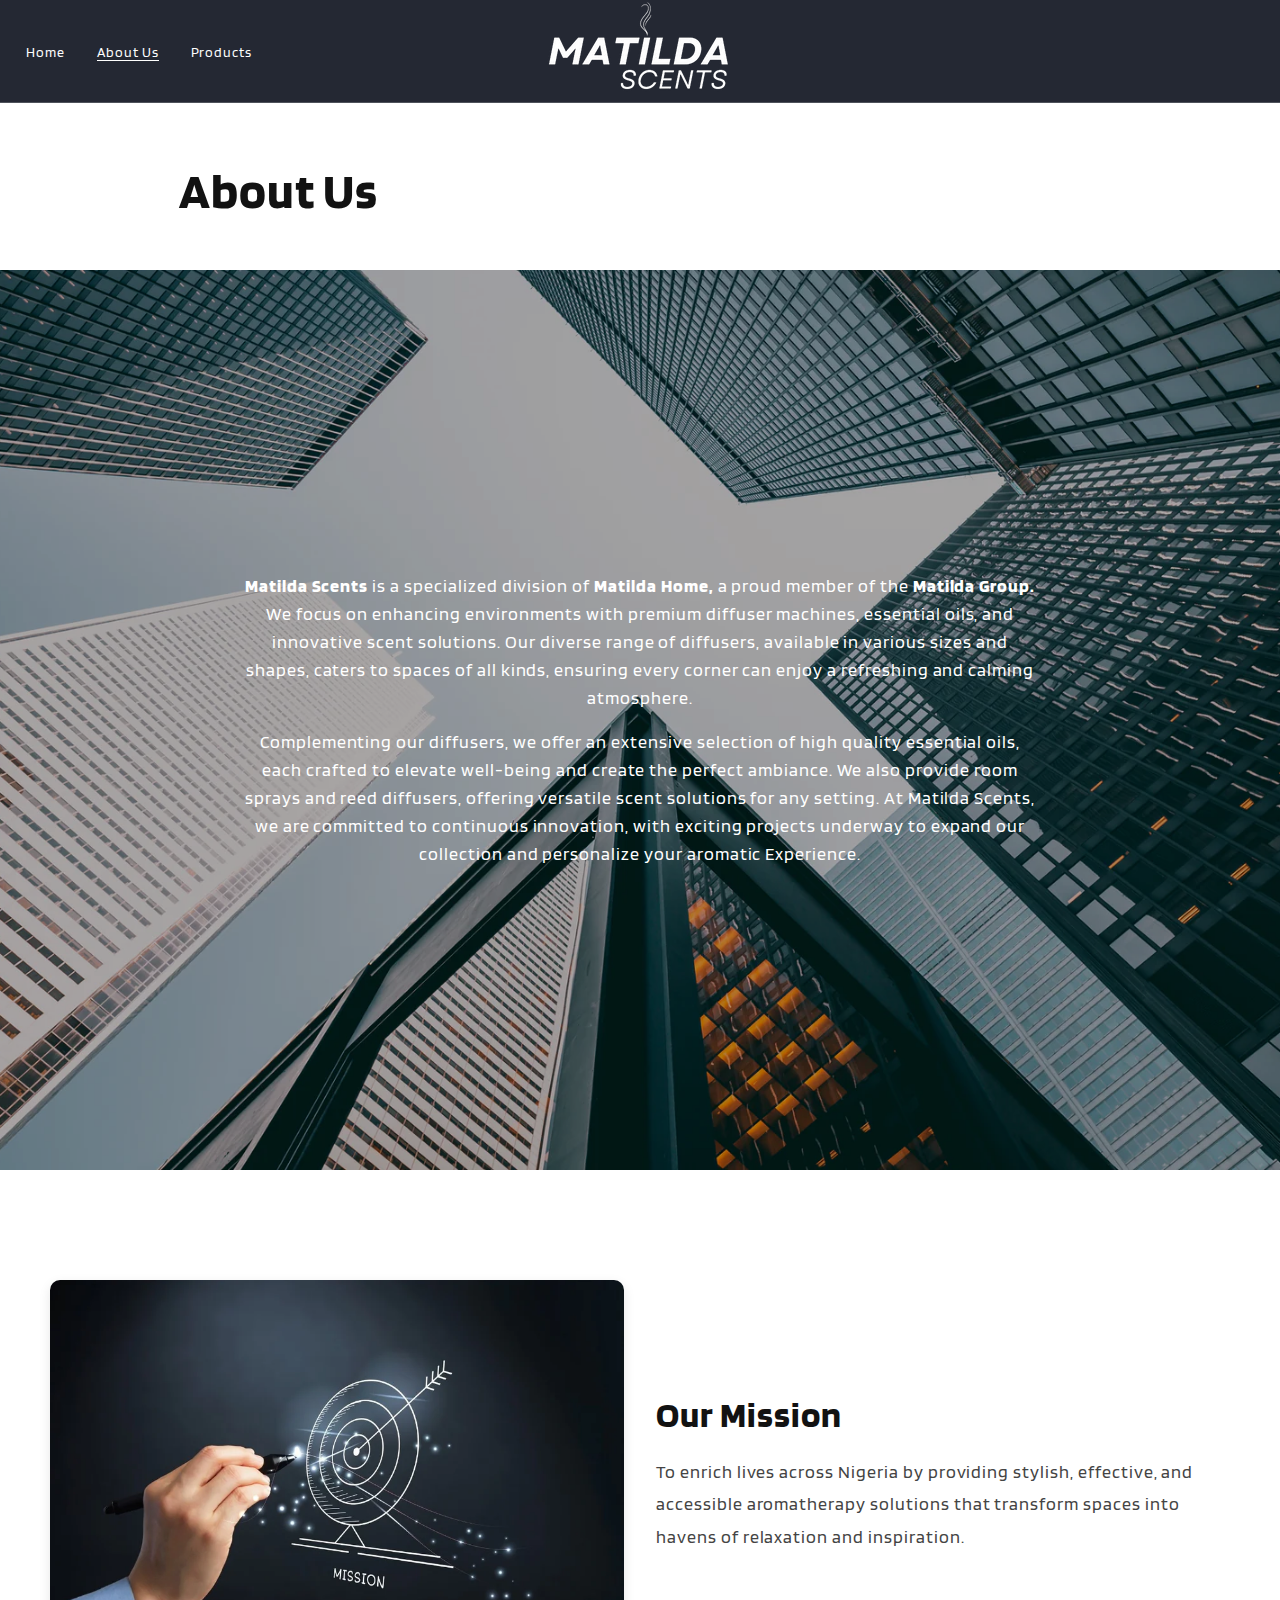
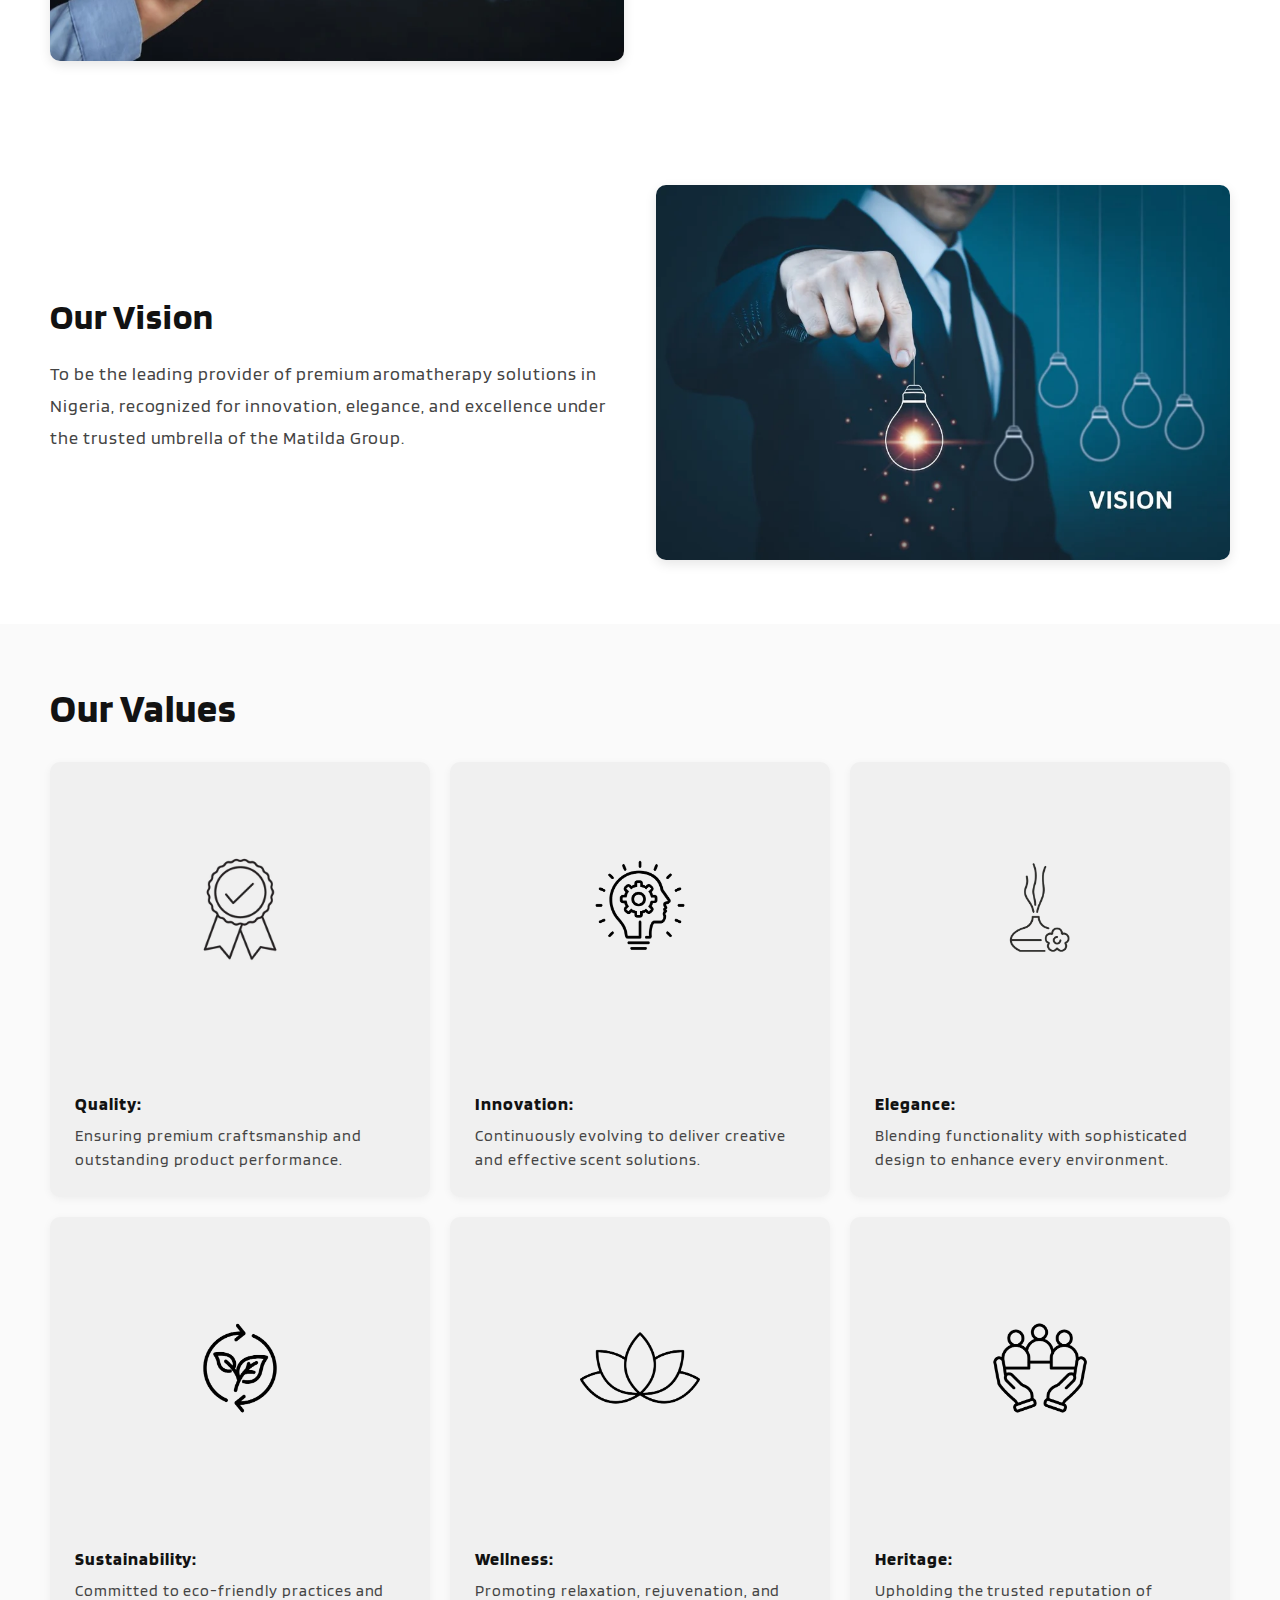
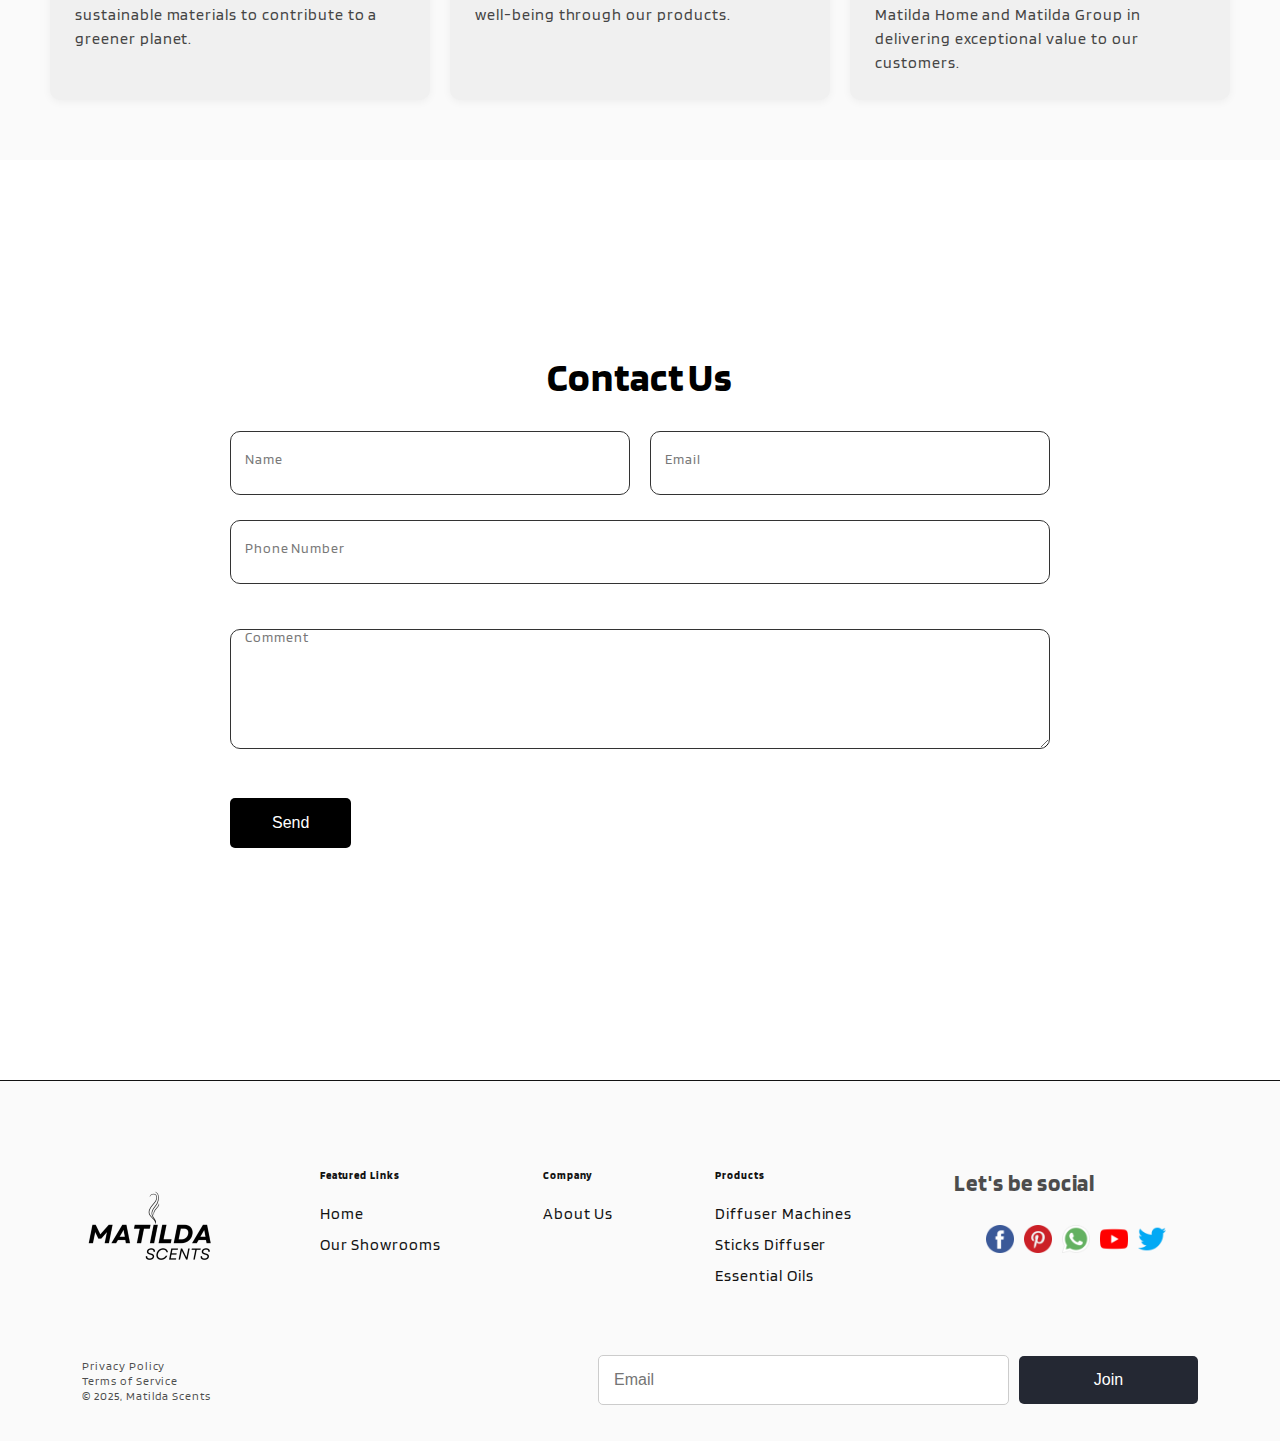
<file: about.html>
<!DOCTYPE html>
<html lang="en">
<head>
    <meta charset="UTF-8">
    <meta name="viewport" content="width=device-width, initial-scale=1.0">
    <title>Matilda Scents / About Us</title>

    <!-- Custom CSS-->
    <link rel="stylesheet" href="style.css">

    <!-- Font Awesome CDN Link -->
    <link rel="stylesheet" href="https://cdnjs.cloudflare.com/ajax/libs/font-awesome/6.6.0/css/all.min.css" integrity="sha512-Kc323vGBEqzTmouAECnVceyQqyqdsSiqLQISBL29aUW4U/M7pSPA/gEUZQqv1cwx4OnYxTxve5UMg5GT6L4JJg==" crossorigin="anonymous" referrerpolicy="no-referrer" />

    <!-- Swiperjs CDN Link -->
    <link rel="stylesheet" href="https://cdn.jsdelivr.net/npm/swiper@11/swiper-bundle.min.css" />
</head>
<body>

    <!-- HEADER SECTION -->
    <header>
        <div class="container header-flex">
            <div id="menu-btn" class="fas fa-bars"></div>

            <div class="logo">
                <img src="Assets/logo.png" alt="logo" />
            </div>
    
            <nav class="navbar">
                <ul class="unordered">
                    <li class="list"><a href="index.html">Home</a></li>
                    <li class="list"><a href="about.html" id="bottom">About Us</a></li>
                    <li class="dropdown pro-drop">
                        <a href="#" id="productLink">Products <i class="fas fa-caret-down"></i></a>
                        <ul class="dropdown-menu">
                            <li><a href="diffuser.html">Diffuser Machine</a></li>
                            <li><a href="oil.html">Essential Oil</a></li>
                            <li><a href="sticks.html">Stick Diffuser</a></li>
                        </ul>
                    </li>
                </ul>
            </nav>
    
            <div id="search-btn" class="fas fa-search"></div>
            <div id="search-box" class="search-box">
                <input type="text" placeholder="Search..." />
            </div>
        </div>
    </header>

    <!-- ABOUT SECTION START -->
    <section class="about">
        <div class="about-title">
            <h1>About Us</h1>
        </div>
    
        <div class="about-wrapper">
            <div class="about-image">
                <img src="Assets/abt.jpg" alt="">
            </div>
            <div class="about-text">
                <p class="p-1">
                <strong>Matilda Scents</strong> is a specialized division of <strong>Matilda Home,</strong> a proud member of the <strong>Matilda Group.</strong>
                We focus on enhancing environments with premium diffuser machines, essential oils, and innovative scent solutions. Our diverse range of diffusers, available in various sizes and shapes, caters to spaces of all kinds, ensuring every corner can enjoy a refreshing and calming atmosphere.
                </p>
                <p class="p-2">
                Complementing our diffusers, we offer an extensive selection of high quality essential oils, each crafted to elevate well-being and create the perfect ambiance. We also provide room sprays and reed diffusers, offering versatile scent solutions for any setting. At Matilda Scents, we are committed to continuous innovation, with exciting projects underway to expand our collection and personalize your aromatic Experience.
                </p>
            </div>
        </div>
    </section>

    <!-- MISSION SECTION START -->
    <section class="mission-section">
        <div class="mission-container">
            <div class="mission-img">
                <img src="Assets/abt1.jpg" alt="Mission image">
            </div>
            <div class="mission-text">
                <h2>Our Mission</h2>
                <p>To enrich lives across Nigeria by providing stylish, effective, and accessible aromatherapy solutions that transform spaces into havens of relaxation and inspiration.</p>
            </div>
        </div>
    </section>

    <!-- VISION SECTION START -->
    <section class="vision-section">
        <div class="vision-container">
            <div class="vision-text">
                <h2>Our Vision</h2>
                <p>To be the leading provider of premium aromatherapy solutions in Nigeria, recognized for innovation, elegance, and excellence under the trusted umbrella of the Matilda Group.</p>
            </div>
            <div class="vision-img">
                <img src="Assets/abt2.jpg" alt="Vision image">
            </div>
        </div>
    </section>

    <!-- VALUE SECTION START -->
    <section class="values-section">
        <div class="values-header">
            <h1>Our Values</h1>
        </div>

        <div class="values-grid">
            <div class="value-card">
                <div class="value-icon">
                    <img src="Assets/abt-ico1.png" alt="">
                </div>
                <div class="value-info">
                    <h3>Quality:</h3>
                    <p>Ensuring premium craftsmanship and outstanding product performance.</p>
                </div>
            </div>
            <div class="value-card">
                <div class="value-icon">
                    <img src="Assets/abt-ico2.png" alt="">
                </div>
                <div class="value-info">
                    <h3>Innovation:</h3>
                    <p>Continuously evolving to deliver creative and effective scent solutions.</p>
                </div>
            </div>
            <div class="value-card">
                <div class="value-icon">
                    <img src="Assets/abt-ico3.png" alt="">
                </div>
                <div class="value-info">
                    <h3>Elegance:</h3>
                    <p>Blending functionality with sophisticated design to enhance every environment.</p>
                </div>
            </div>
            <div class="value-card">
                <div class="value-icon">
                    <img src="Assets/abt-ico4.png" alt="">
                </div>
                <div class="value-info">
                    <h3>Sustainability:</h3>
                    <p>Committed to eco-friendly practices and sustainable materials to contribute to a greener planet.</p>
                </div>
            </div>
            <div class="value-card">
                <div class="value-icon">
                    <img src="Assets/abt-ico5.png" alt="">
                </div>
                <div class="value-info">
                    <h3>Wellness:</h3>
                    <p>Promoting relaxation, rejuvenation, and well-being through our products.</p>
                </div>
            </div>
            <div class="value-card">
                <div class="value-icon">
                    <img src="Assets/abt-ico6.png" alt="">
                </div>
                <div class="value-info">
                    <h3>Heritage:</h3>
                    <p>Upholding the trusted reputation of Matilda Home and Matilda Group in delivering exceptional value to our customers.</p>
                </div>
            </div>
        </div>
    </section>

    <!-- ABOUT‑PAGE CONTACT SECTION -->
    <section class="contact-section" id="contact">
        <div class="contact-wrapper">
            <h1>Contact Us</h1>

            <form>
                <div class="form-grid">
                    <section class="input-group">
                        <input type="text" id="name" required />
                        <label for="name">Name</label>
                    </section>

                    <section class="input-group">
                        <input type="email" id="email" required />
                        <label for="email">Email</label>
                    </section>
                </div>

                <section class="input-single">
                    <input type="tel" id="phone" required />
                    <label for="phone">Phone Number</label>
                </section>

                <section class="input-group full-width">
                    <textarea id="comment" class="message-box" rows="3" required></textarea>
                    <label for="comment">Comment</label>
                </section>

                <button class="submit-btn" type="submit">Send</button>
            </form>
        </div>
    </section>

    <!-- FOOTER SECTION START -->
    <footer class="footer">
        <div class="footer-container">
            <div class="footer-box">
                <div class="image">
                    <img src="Assets/logo2.png" alt="">
                </div>
                <div class="links">
                    <h6>Featured Links</h6>
                    <a href="index.html">Home</a>
                    <a href="show.html">Our Showrooms</a>
                </div>
                <div class="comp">
                    <h6>Company</h6>
                    <a href="about.html">About Us</a>
                </div>
                <div class="product">
                    <h6>Products</h6>
                    <a href="diffuser.html">Diffuser Machines</a>
                    <a href="sticks.html">Sticks Diffuser</a>
                    <a href="oil.html">Essential Oils</a>
                </div>
                <div class="social">
                    <h3>Let's be social</h3>
                    <div class="image">
                        <img src="Assets/facebook.png" alt="">
                        <img src="Assets/pinterest.png" alt="">
                        <img src="Assets/whatsapp.png" alt="">
                        <img src="Assets/youtube.png" alt="">
                        <img src="Assets/twitter.png" alt="">
                    </div>
                </div>
            </div>
            <div class="privacy">
                <div>
                    <span>Privacy Policy</span><br>
                    <span>Terms of Service</span>
                    <p>&copy; 2025, Matilda Scents</p>
                </div>
                <form class="join">
                    <input type="email" placeholder="Email">
                    <button>Join</button>
                </form>
            </div>
        </div>
    </footer>


    <!-- swiper js file link -->
    <script src="https://cdn.jsdelivr.net/npm/swiper@11/swiper-bundle.min.js"></script>
    
    <script src="app.js"></script>

</body>

</html>
</file>
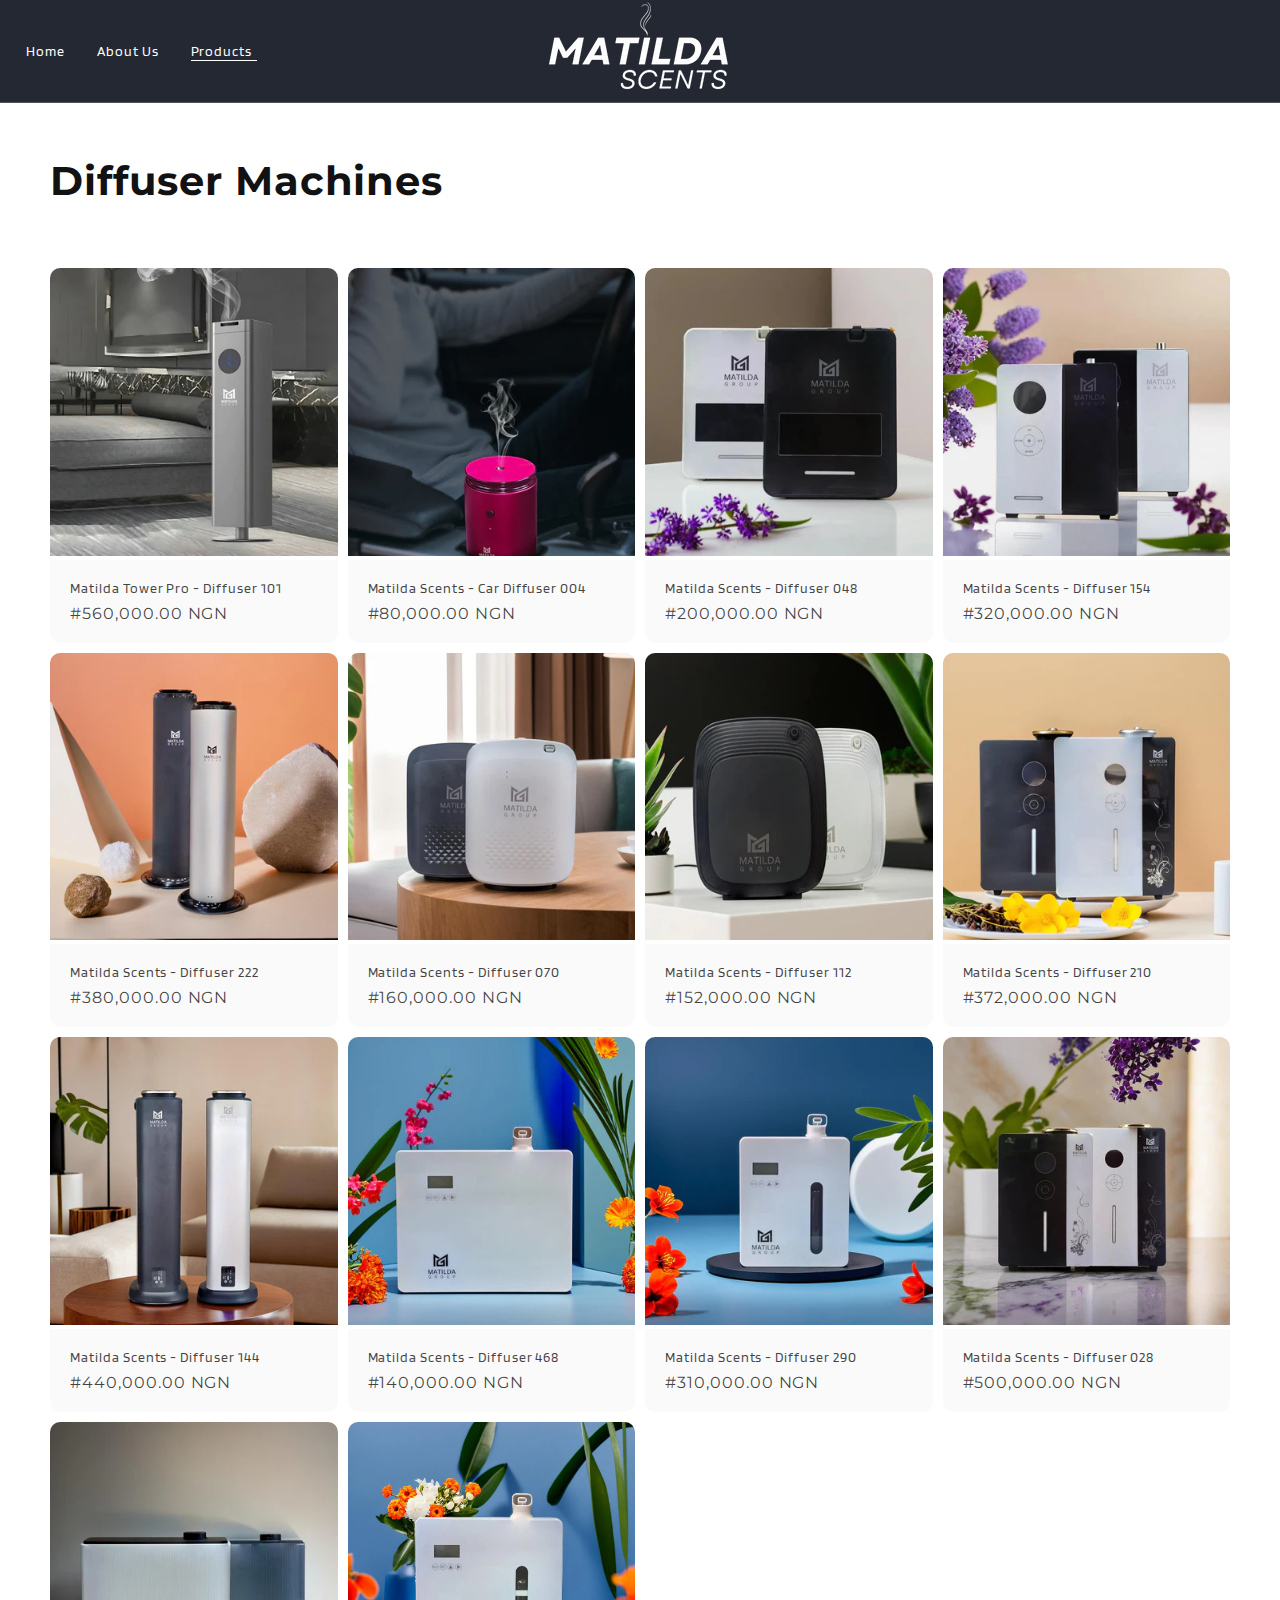
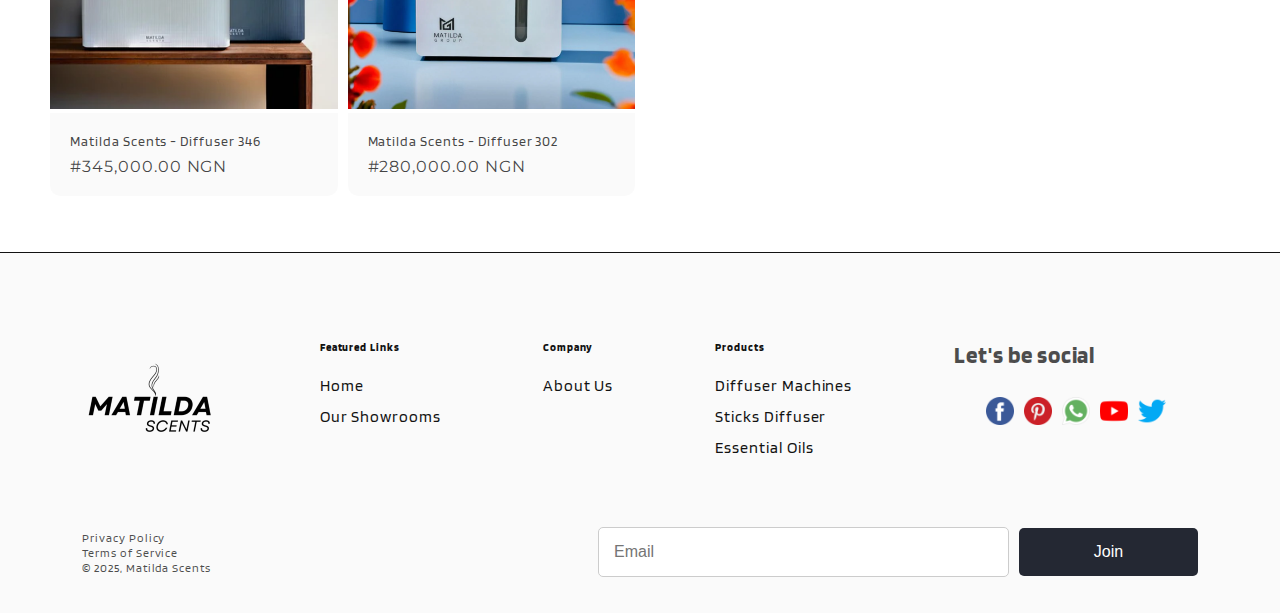
<file: diffuser.html>
<!DOCTYPE html>
<html lang="en">
<head>
    <meta charset="UTF-8">
    <meta name="viewport" content="width=device-width, initial-scale=1.0">
    <title>Matilda Scents/ Diffuser Machine</title>

    <!-- Custom CSS-->
    <link rel="stylesheet" href="style.css">

    <!-- Font Awesome CDN Link -->
    <link rel="stylesheet" href="https://cdnjs.cloudflare.com/ajax/libs/font-awesome/6.6.0/css/all.min.css" integrity="sha512-Kc323vGBEqzTmouAECnVceyQqyqdsSiqLQISBL29aUW4U/M7pSPA/gEUZQqv1cwx4OnYxTxve5UMg5GT6L4JJg==" crossorigin="anonymous" referrerpolicy="no-referrer" />

    <!-- Swiperjs CDN Link -->
    <link rel="stylesheet" href="https://cdn.jsdelivr.net/npm/swiper@11/swiper-bundle.min.css" />
</head>
<body>
    
    <!-- HEADER SECTION -->
    <header>
        <div class="container header-flex">
            <div id="menu-btn" class="fas fa-bars"></div>

            <div class="logo">
                <img src="Assets/logo.png" alt="logo" />
            </div>
    
            <nav class="navbar">
                <ul class="unordered">
                    <li class="list"><a href="index.html">Home</a></li>
                    <li class="list"><a href="about.html">About Us</a></li>
                    <li class="dropdown pro-drop" id="bottom">
                        <a href="#" id="productLink">Products <i class="fas fa-caret-down"></i></a>
                        <ul class="dropdown-menu">
                            <li><a href="diffuser.html">Diffuser Machine</a></li>
                            <li><a href="oil.html">Essential Oil</a></li>
                            <li><a href="sticks.html">Stick Diffuser</a></li>
                        </ul>
                    </li>
                </ul>
            </nav>
    
            <div id="search-btn" class="fas fa-search"></div>
            <div id="search-box" class="search-box">
                <input type="text" placeholder="Search..." />
            </div>
        </div>
    </header>

    <!-- DIFFUSER SECTION START -->
    <section class="diff-title">
        <h1>Diffuser Machines</h1>
    </section>
    
    <section class="mac">
        <div class="mac-wrapper">
            <div class="mac-box">
                <div class="mac-image">
                <img src="Assets/diff1.jpg" alt="Matilda Tower Pro - Diffuser 101">
                </div>
                <div class="mac-text">
                <p>Matilda Tower Pro - Diffuser 101</p>
                <span>#560,000.00 NGN</span>
                </div>
            </div>
        
            <div class="mac-box">
                <div class="mac-image">
                <img src="Assets/diff2.jpg" alt="Matilda Scents - Car Diffuser 004">
                </div>
                <div class="mac-text">
                <p>Matilda Scents - Car Diffuser 004</p>
                <span>#80,000.00 NGN</span>
                </div>
            </div>
        
            <div class="mac-box">
                <div class="mac-image">
                <img src="Assets/diff3.jpg" alt="Matilda Scents - Diffuser 048">
                </div>
                <div class="mac-text">
                <p>Matilda Scents - Diffuser 048</p>
                <span>#200,000.00 NGN</span>
                </div>
            </div>
        
            <div class="mac-box">
                <div class="mac-image">
                <img src="Assets/diff4.jpg" alt="Matilda Scents - Diffuser 154">
                </div>
                <div class="mac-text">
                <p>Matilda Scents - Diffuser 154</p>
                <span>#320,000.00 NGN</span>
                </div>
            </div>
        
            <div class="mac-box">
                <div class="mac-image">
                <img src="Assets/diff5.jpg" alt="Matilda Scents - Diffuser 222">
                </div>
                <div class="mac-text">
                <p>Matilda Scents - Diffuser 222</p>
                <span>#380,000.00 NGN</span>
                </div>
            </div>
        
            <div class="mac-box">
                <div class="mac-image">
                <img src="Assets/diff6.jpg" alt="Matilda Scents - Diffuser 070">
                </div>
                <div class="mac-text">
                <p>Matilda Scents - Diffuser 070</p>
                <span>#160,000.00 NGN</span>
                </div>
            </div>
        
            <div class="mac-box">
                <div class="mac-image">
                <img src="Assets/diff7.jpg" alt="Matilda Scents - Diffuser 112">
                </div>
                <div class="mac-text">
                <p>Matilda Scents - Diffuser 112</p>
                <span>#152,000.00 NGN</span>
                </div>
            </div>
        
            <div class="mac-box">
                <div class="mac-image">
                <img src="Assets/diff8.jpg" alt="Matilda Scents - Diffuser 210">
                </div>
                <div class="mac-text">
                <p>Matilda Scents - Diffuser 210</p>
                <span>#372,000.00 NGN</span>
                </div>
            </div>
        
            <div class="mac-box">
                <div class="mac-image">
                <img src="Assets/diff9.jpg" alt="Matilda Scents - Diffuser 144">
                </div>
                <div class="mac-text">
                <p>Matilda Scents - Diffuser 144</p>
                <span>#440,000.00 NGN</span>
                </div>
            </div>
        
            <div class="mac-box">
                <div class="mac-image">
                <img src="Assets/diff10.jpg" alt="Matilda Scents - Diffuser 468">
                </div>
                <div class="mac-text">
                <p>Matilda Scents - Diffuser 468</p>
                <span>#140,000.00 NGN</span>
                </div>
            </div>
        
            <div class="mac-box">
                <div class="mac-image">
                <img src="Assets/diff11.jpg" alt="Matilda Scents - Diffuser 290">
                </div>
                <div class="mac-text">
                <p>Matilda Scents - Diffuser 290</p>
                <span>#310,000.00 NGN</span>
                </div>
            </div>
        
            <div class="mac-box">
                <div class="mac-image">
                <img src="Assets/diff12.jpg" alt="Matilda Scents - Diffuser 028">
                </div>
                <div class="mac-text">
                <p>Matilda Scents - Diffuser 028</p>
                <span>#500,000.00 NGN</span>
                </div>
            </div>
        
            <div class="mac-box">
                <div class="mac-image">
                <img src="Assets/diff13.jpg" alt="Matilda Scents - Diffuser 346">
                </div>
                <div class="mac-text">
                <p>Matilda Scents - Diffuser 346</p>
                <span>#345,000.00 NGN</span>
                </div>
            </div>
        
            <div class="mac-box">
                <div class="mac-image">
                <img src="Assets/diff14.jpg" alt="Matilda Scents - Diffuser 302">
                </div>
                <div class="mac-text">
                <p>Matilda Scents - Diffuser 302</p>
                <span>#280,000.00 NGN</span>
                </div>
            </div>
        </div>
    </section>
    <!-- DIFFUSER SECTION END -->

    <!-- FOOTER SECTION START -->
    <footer class="footer">
        <div class="footer-container">
            <div class="footer-box">
                <div class="image">
                    <img src="Assets/logo2.png" alt="">
                </div>
                <div class="links">
                    <h6>Featured Links</h6>
                    <a href="index.html">Home</a>
                    <a href="show.html">Our Showrooms</a>
                </div>
                <div class="comp">
                    <h6>Company</h6>
                    <a href="about.html">About Us</a>
                </div>
                <div class="product">
                    <h6>Products</h6>
                    <a href="diffuser.html">Diffuser Machines</a>
                    <a href="sticks.html">Sticks Diffuser</a>
                    <a href="oil.html">Essential Oils</a>
                </div>
                <div class="social">
                    <h3>Let's be social</h3>
                    <div class="image">
                        <img src="Assets/facebook.png" alt="">
                        <img src="Assets/pinterest.png" alt="">
                        <img src="Assets/whatsapp.png" alt="">
                        <img src="Assets/youtube.png" alt="">
                        <img src="Assets/twitter.png" alt="">
                    </div>
                </div>
            </div>
            <div class="privacy">
                <div>
                    <span>Privacy Policy</span><br>
                    <span>Terms of Service</span>
                    <p>&copy; 2025, Matilda Scents</p>
                </div>
                <form class="join">
                    <input type="email" placeholder="Email">
                    <button>Join</button>
                </form>
            </div>
        </div>
    </footer>


    <!-- swiper js file link -->
    <script src="https://cdn.jsdelivr.net/npm/swiper@11/swiper-bundle.min.js"></script>
    
    <script src="app.js"></script>
</body>
</html>
</file>
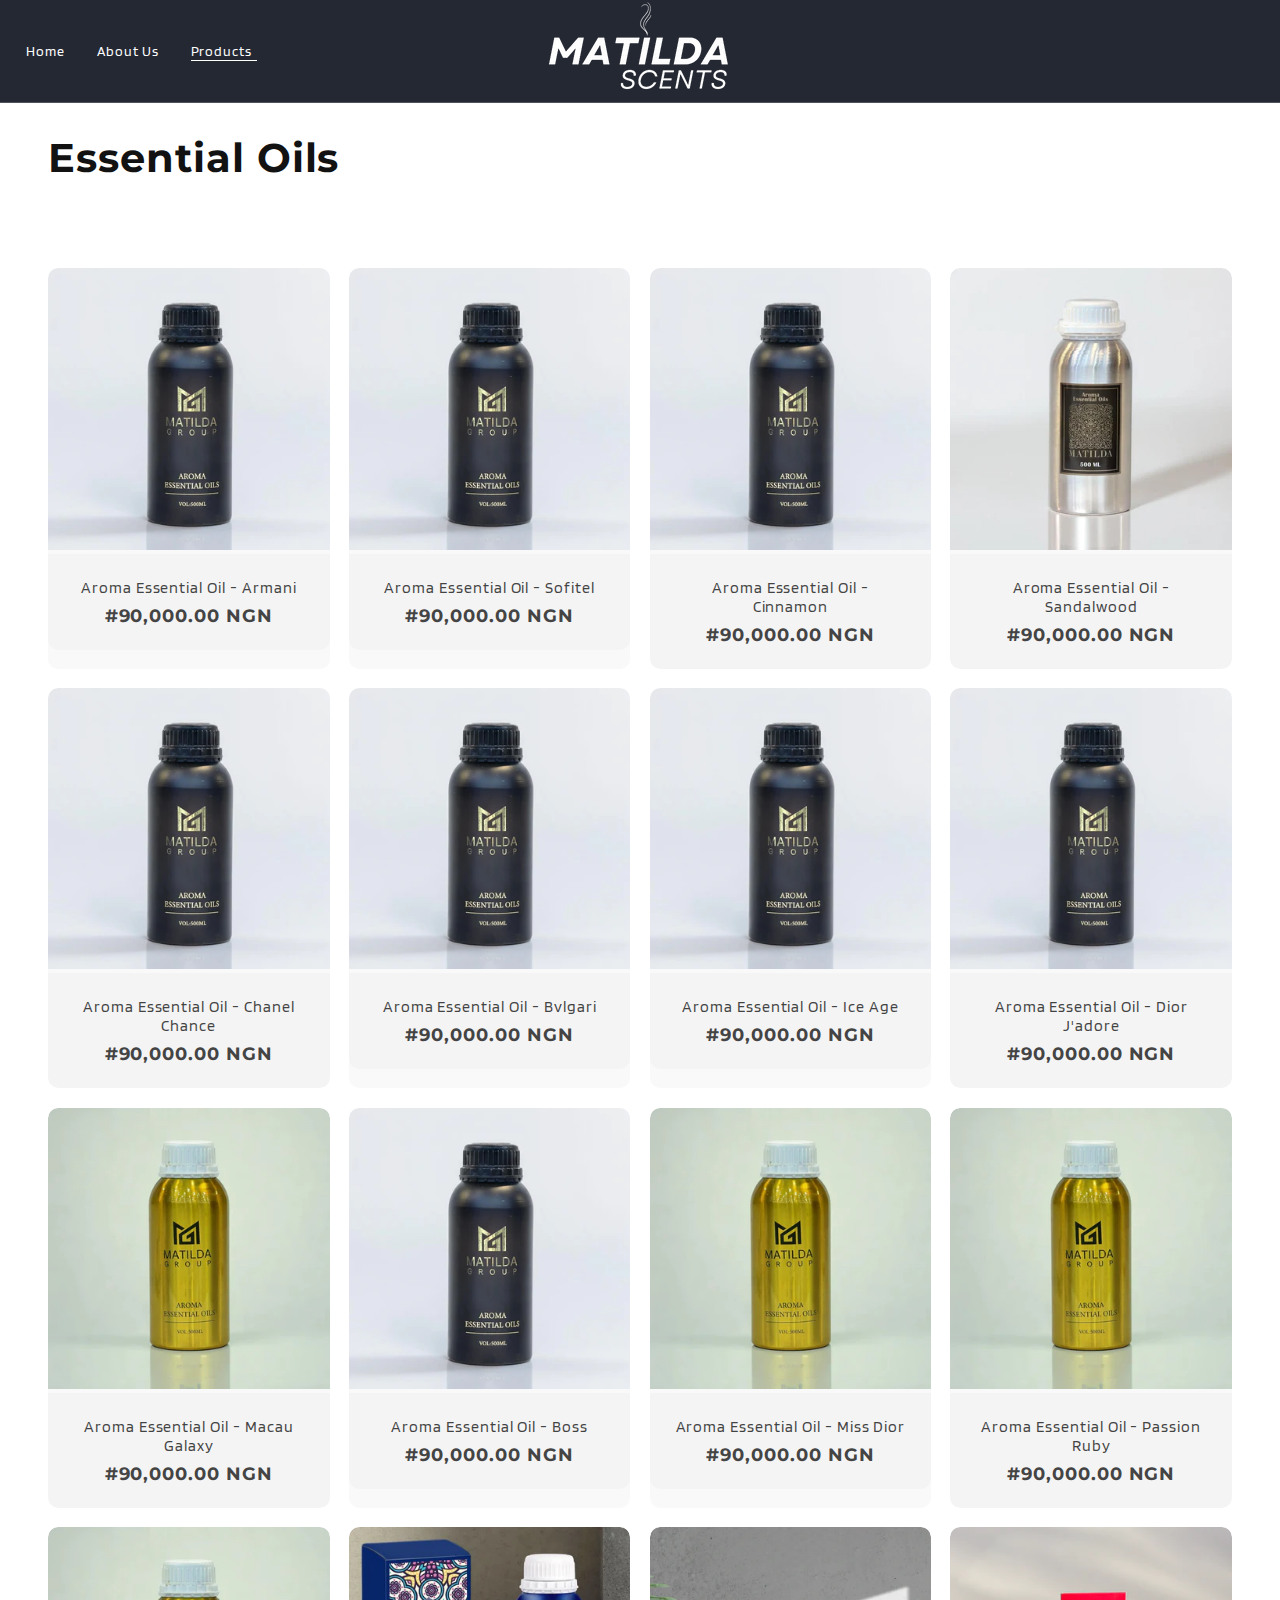
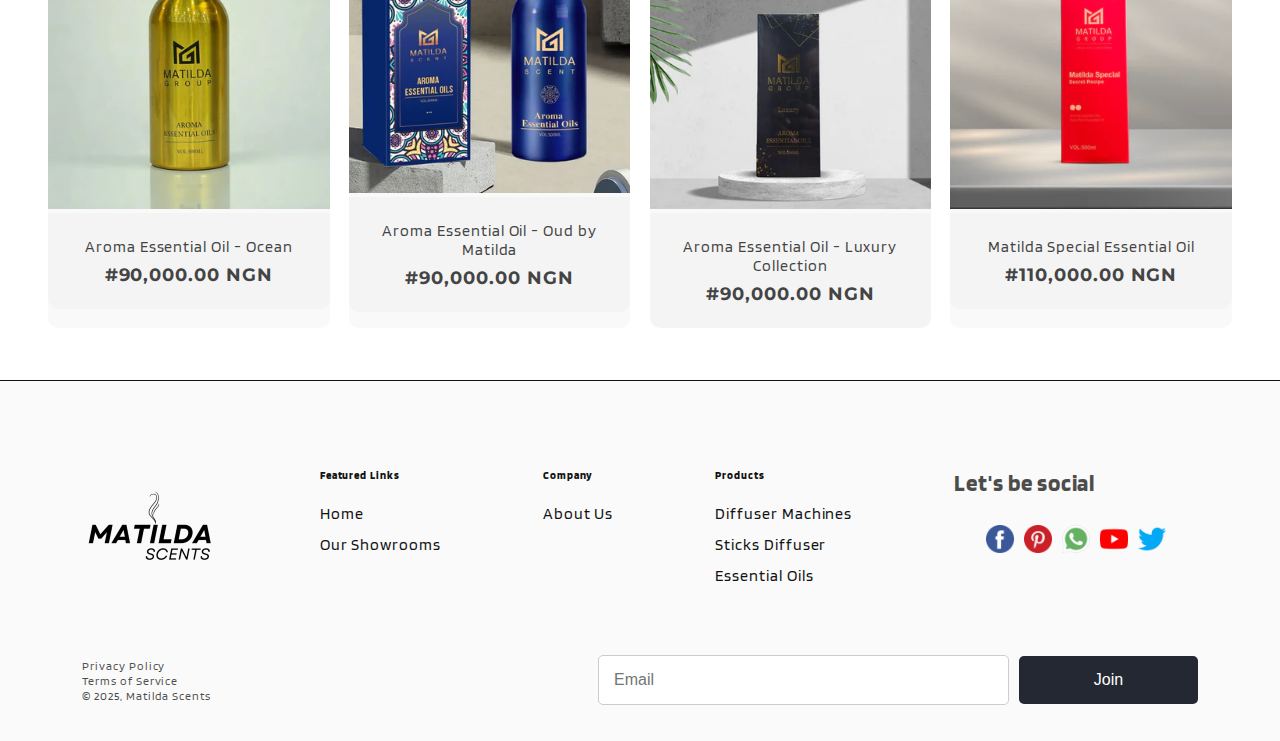
<file: oil.html>
<!DOCTYPE html>
<html lang="en">
<head>
    <meta charset="UTF-8">
    <meta name="viewport" content="width=device-width, initial-scale=1.0">
    <title>Matilda Scents/ Oil Scents</title>

    <!-- Custom CSS-->
    <link rel="stylesheet" href="style.css">

    <!-- Font Awesome CDN Link -->
    <link rel="stylesheet" href="https://cdnjs.cloudflare.com/ajax/libs/font-awesome/6.6.0/css/all.min.css" integrity="sha512-Kc323vGBEqzTmouAECnVceyQqyqdsSiqLQISBL29aUW4U/M7pSPA/gEUZQqv1cwx4OnYxTxve5UMg5GT6L4JJg==" crossorigin="anonymous" referrerpolicy="no-referrer" />

    <!-- Swiperjs CDN Link -->
    <link rel="stylesheet" href="https://cdn.jsdelivr.net/npm/swiper@11/swiper-bundle.min.css" />
    
</head>
<body>
    
    <!-- HEADER SECTION -->
    <header>
        <div class="container header-flex">
            <div id="menu-btn" class="fas fa-bars"></div>

            <div class="logo">
                <img src="Assets/logo.png" alt="logo" />
            </div>
    
            <nav class="navbar">
                <ul class="unordered">
                    <li class="list"><a href="index.html">Home</a></li>
                    <li class="list"><a href="about.html">About Us</a></li>
                    <li class="dropdown pro-drop" id="bottom">
                        <a href="#" id="productLink">Products <i class="fas fa-caret-down"></i></a>
                        <ul class="dropdown-menu">
                            <li><a href="diffuser.html">Diffuser Machine</a></li>
                            <li><a href="oil.html">Essential Oil</a></li>
                            <li><a href="sticks.html">Stick Diffuser</a></li>
                        </ul>
                    </li>
                </ul>
            </nav>
    
            <div id="search-btn" class="fas fa-search"></div>
            <div id="search-box" class="search-box">
                <input type="text" placeholder="Search..." />
            </div>
        </div>
    </header>

    <!-- OIL SECTION START -->
    <section class="oil-title">
        <h1>Essential Oils</h1>
    </section>
    
    <section class="ess">
        <div class="ess-wrapper">
        <!-- Example Product Item -->
            <div class="ess-box">
                <div class="ess-image">
                <img src="Assets/oil2.jpg" alt="Aroma Essential Oil - Armani">
                </div>
                <div class="ess-text">
                <p>Aroma Essential Oil - Armani</p>
                <span>#90,000.00 NGN</span>
                </div>
            </div>
        
            <div class="ess-box">
                <div class="ess-image">
                <img src="Assets/oil2.jpg" alt="Aroma Essential Oil - Sofitel">
                </div>
                <div class="ess-text">
                <p>Aroma Essential Oil - Sofitel</p>
                <span>#90,000.00 NGN</span>
                </div>
            </div>
        
            <div class="ess-box">
                <div class="ess-image">
                <img src="Assets/oil2.jpg" alt="Aroma Essential Oil - Cinnamon">
                </div>
                <div class="ess-text">
                <p>Aroma Essential Oil - Cinnamon</p>
                <span>#90,000.00 NGN</span>
                </div>
            </div>
        
            <div class="ess-box">
                <div class="ess-image">
                <img src="Assets/oil4.jpg" alt="Aroma Essential Oil - Sandalwood">
                </div>
                <div class="ess-text">
                <p>Aroma Essential Oil - Sandalwood</p>
                <span>#90,000.00 NGN</span>
                </div>
            </div>
        
            <div class="ess-box">
                <div class="ess-image">
                <img src="Assets/oil2.jpg" alt="Aroma Essential Oil - Chanel Chance">
                </div>
                <div class="ess-text">
                <p>Aroma Essential Oil - Chanel Chance</p>
                <span>#90,000.00 NGN</span>
                </div>
            </div>
        
            <div class="ess-box">
                <div class="ess-image">
                <img src="Assets/oil2.jpg" alt="Aroma Essential Oil - Bvlgari">
                </div>
                <div class="ess-text">
                <p>Aroma Essential Oil - Bvlgari</p>
                <span>#90,000.00 NGN</span>
                </div>
            </div>
        
            <div class="ess-box">
                <div class="ess-image">
                <img src="Assets/oil2.jpg" alt="Aroma Essential Oil - Ice Age">
                </div>
                <div class="ess-text">
                <p>Aroma Essential Oil - Ice Age</p>
                <span>#90,000.00 NGN</span>
                </div>
            </div>
        
            <div class="ess-box">
                <div class="ess-image">
                <img src="Assets/oil2.jpg" alt="Aroma Essential Oil - Dior J'adore">
                </div>
                <div class="ess-text">
                <p>Aroma Essential Oil - Dior J'adore</p>
                <span>#90,000.00 NGN</span>
                </div>
            </div>
        
            <div class="ess-box">
                <div class="ess-image">
                <img src="Assets/oil1.jpg" alt="Aroma Essential Oil - Macau Galaxy">
                </div>
                <div class="ess-text">
                <p>Aroma Essential Oil - Macau Galaxy</p>
                <span>#90,000.00 NGN</span>
                </div>
            </div>
        
            <div class="ess-box">
                <div class="ess-image">
                <img src="Assets/oil2.jpg" alt="Aroma Essential Oil - Boss">
                </div>
                <div class="ess-text">
                <p>Aroma Essential Oil - Boss</p>
                <span>#90,000.00 NGN</span>
                </div>
            </div>
        
            <div class="ess-box">
                <div class="ess-image">
                <img src="Assets/oil1.jpg" alt="Aroma Essential Oil - Miss Dior">
                </div>
                <div class="ess-text">
                <p>Aroma Essential Oil - Miss Dior</p>
                <span>#90,000.00 NGN</span>
                </div>
            </div>
        
            <div class="ess-box">
                <div class="ess-image">
                <img src="Assets/oil1.jpg" alt="Aroma Essential Oil - Passion Ruby">
                </div>
                <div class="ess-text">
                <p>Aroma Essential Oil - Passion Ruby</p>
                <span>#90,000.00 NGN</span>
                </div>
            </div>
        
            <div class="ess-box">
                <div class="ess-image">
                <img src="Assets/oil1.jpg" alt="Aroma Essential Oil - Ocean">
                </div>
                <div class="ess-text">
                <p>Aroma Essential Oil - Ocean</p>
                <span>#90,000.00 NGN</span>
                </div>
            </div>
        
            <div class="ess-box">
                <div class="ess-image">
                <img src="Assets/oil3.jpg" alt="Aroma Essential Oil - Oud by Matilda">
                </div>
                <div class="ess-text">
                <p>Aroma Essential Oil - Oud by Matilda</p>
                <span>#90,000.00 NGN</span>
                </div>
            </div>
        
            <div class="ess-box">
                <div class="ess-image">
                <img src="Assets/oil5.jpg" alt="Aroma Essential Oil - Luxury Collection">
                </div>
                <div class="ess-text">
                <p>Aroma Essential Oil - Luxury Collection</p>
                <span>#90,000.00 NGN</span>
                </div>
            </div>
        
            <div class="ess-box">
                <div class="ess-image">
                <img src="Assets/oil6.jpg" alt="Matilda Special Essential Oil">
                </div>
                <div class="ess-text">
                <p>Matilda Special Essential Oil</p>
                <span>#110,000.00 NGN</span>
                </div>
            </div>
        </div>
    </section>
  

    <!-- FOOTER SECTION START -->
    <footer class="footer">
        <div class="footer-container">
            <div class="footer-box">
                <div class="image">
                    <img src="Assets/logo2.png" alt="">
                </div>
                <div class="links">
                    <h6>Featured Links</h6>
                    <a href="index.html">Home</a>
                    <a href="show.html">Our Showrooms</a>
                </div>
                <div class="comp">
                    <h6>Company</h6>
                    <a href="about.html">About Us</a>
                </div>
                <div class="product">
                    <h6>Products</h6>
                    <a href="diffuser.html">Diffuser Machines</a>
                    <a href="sticks.html">Sticks Diffuser</a>
                    <a href="oil.html">Essential Oils</a>
                </div>
                <div class="social">
                    <h3>Let's be social</h3>
                    <div class="image">
                        <img src="Assets/facebook.png" alt="">
                        <img src="Assets/pinterest.png" alt="">
                        <img src="Assets/whatsapp.png" alt="">
                        <img src="Assets/youtube.png" alt="">
                        <img src="Assets/twitter.png" alt="">
                    </div>
                </div>
            </div>
            <div class="privacy">
                <div>
                    <span>Privacy Policy</span><br>
                    <span>Terms of Service</span>
                    <p>&copy; 2025, Matilda Scents</p>
                </div>
                <form class="join">
                    <input type="email" placeholder="Email">
                    <button>Join</button>
                </form>
            </div>
        </div>
    </footer>


    <!-- swiper js file link -->
    <script src="https://cdn.jsdelivr.net/npm/swiper@11/swiper-bundle.min.js"></script>
    
    <script src="app.js"></script>

</body>
</html>
</file>
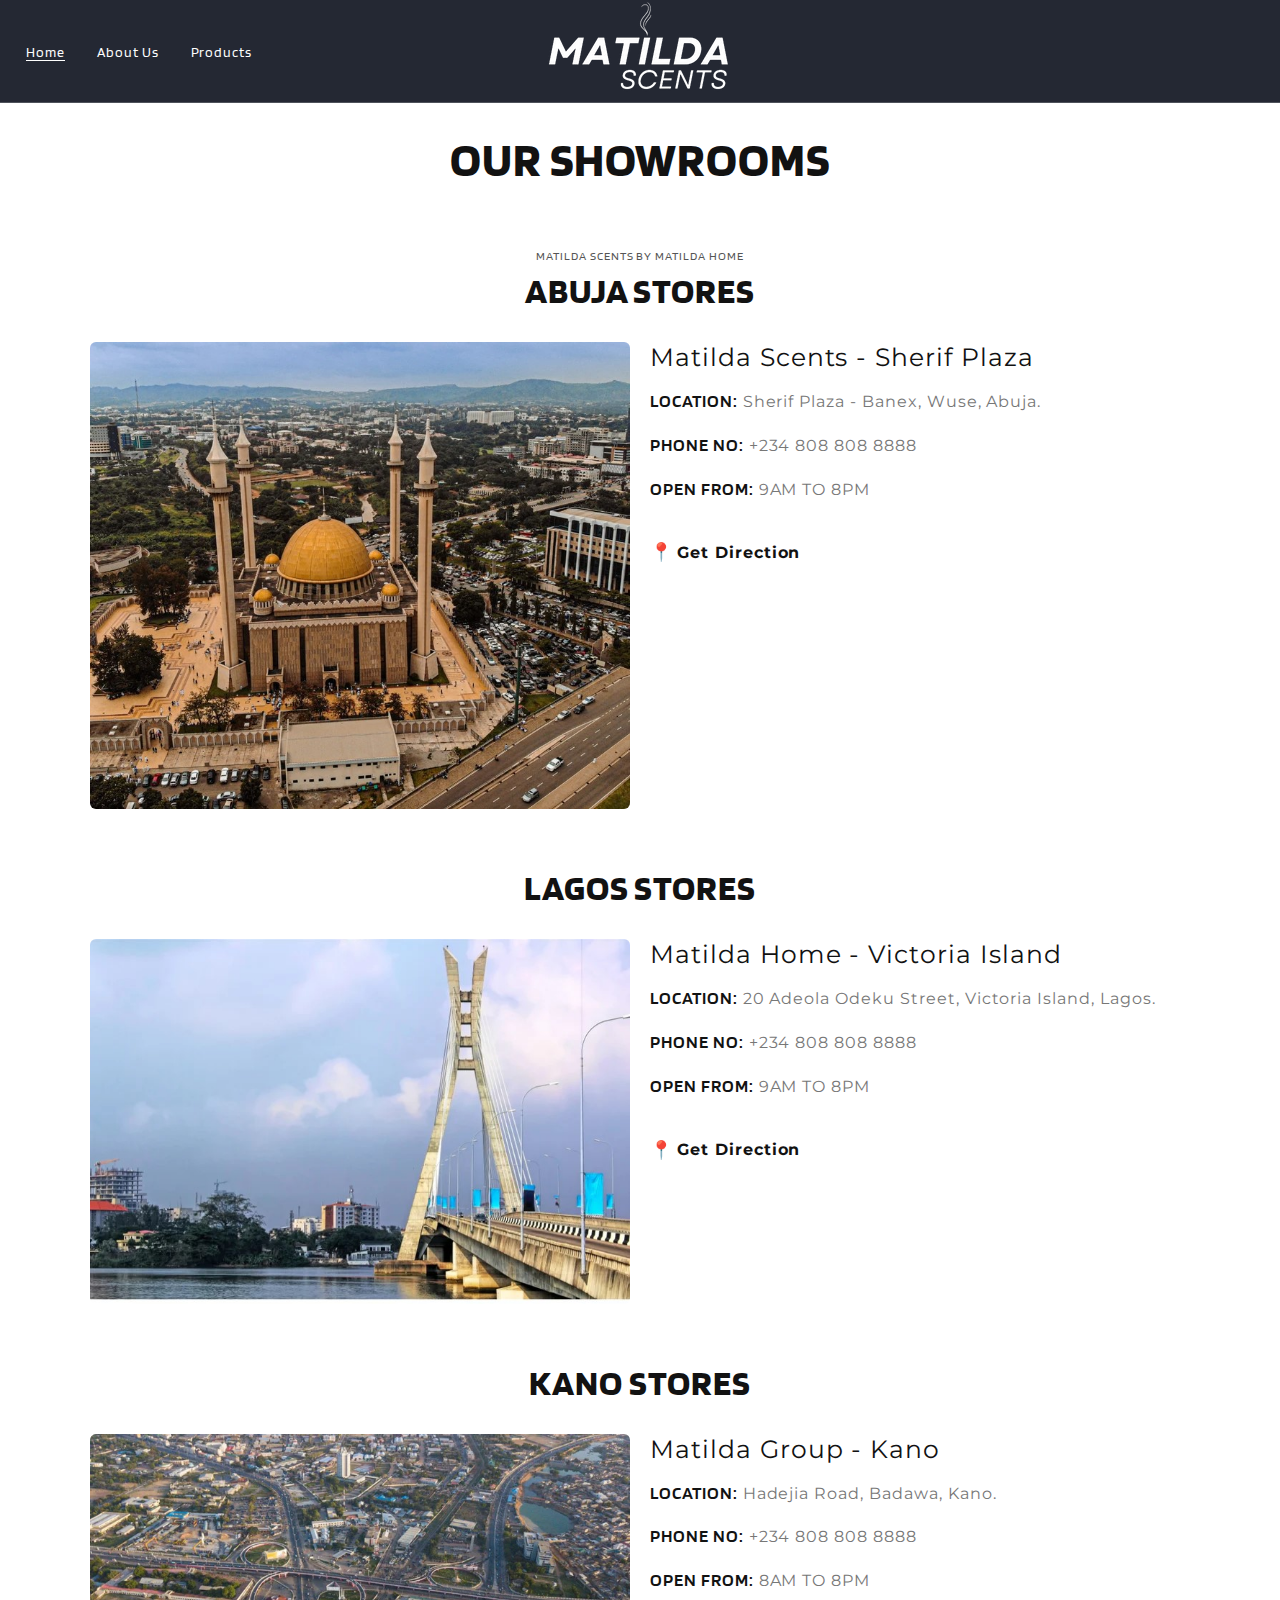
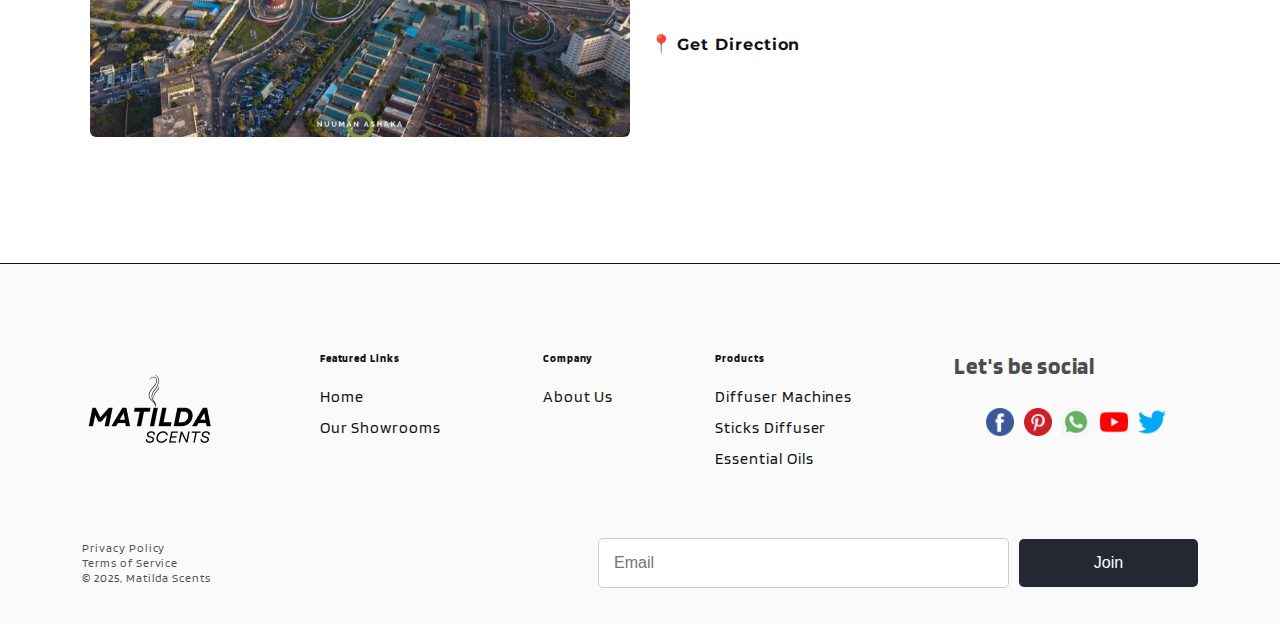
<file: show.html>
<!DOCTYPE html>
<html lang="en">
<head>
    <meta charset="UTF-8">
    <meta name="viewport" content="width=device-width, initial-scale=1.0">
    <title>Matilda Scents / Showroom</title>

    <!-- Custom CSS-->
    <link rel="stylesheet" href="style.css">

    <!-- Font Awesome CDN Link -->
    <link rel="stylesheet" href="https://cdnjs.cloudflare.com/ajax/libs/font-awesome/6.6.0/css/all.min.css" integrity="sha512-Kc323vGBEqzTmouAECnVceyQqyqdsSiqLQISBL29aUW4U/M7pSPA/gEUZQqv1cwx4OnYxTxve5UMg5GT6L4JJg==" crossorigin="anonymous" referrerpolicy="no-referrer" />

</head>
<body>
    
    <!-- HEADER SECTION -->
    <header>
        <div class="container header-flex">
            <div id="menu-btn" class="fas fa-bars"></div>

            <div class="logo">
                <img src="Assets/logo.png" alt="logo" />
            </div>
    
            <nav class="navbar">
                <ul class="unordered">
                    <li class="list"><a href="index.html" id="bottom">Home</a></li>
                    <li class="list"><a href="about.html">About Us</a></li>
                    <li class="dropdown pro-drop">
                        <a href="#" id="productLink">Products <i class="fas fa-caret-down"></i></a>
                        <ul class="dropdown-menu">
                            <li><a href="diffuser.html">Diffuser Machine</a></li>
                            <li><a href="oil.html">Essential Oil</a></li>
                            <li><a href="sticks.html">Stick Diffuser</a></li>
                        </ul>
                    </li>
                </ul>
            </nav>
    
            <div id="search-btn" class="fas fa-search"></div>
            <div id="search-box" class="search-box">
                <input type="text" placeholder="Search..." />
            </div>
        </div>
    </header>

    <section class="showroom-section">
      <div class="showroom-header">
        <h1>OUR SHOWROOMS</h1>
      </div>

      <!-- Abuja -->
      <div class="location-block">
        <p class="brand-name">MATILDA SCENTS BY MATILDA HOME</p>
        <h2>ABUJA STORES</h2>
      </div>
      <div class="store-grid">
        <div class="store-image">
          <img src="Assets/abuja.jpg" alt="Abuja Showroom" />
        </div>
        <div class="accordion-box">
          <div class="accordion-title">Matilda Scents - Sherif Plaza</div>
          <div class="accordion-details">
            <p><span>LOCATION:</span> Sherif Plaza - Banex, Wuse, Abuja.</p>
            <p><span>PHONE NO:</span> +234 808 808 8888</p>
            <p><span>OPEN FROM:</span> 9AM TO 8PM</p>
            <p>
              <a href="https://maps.app.goo.gl/Lkj3GS8YPN68YQ5s5" target="_blank" rel="noopener">
                <span class="link-icon">📍</span> Get Direction
              </a>
            </p>
          </div>
        </div>
      </div>

      <!-- Lagos -->
      <div class="location-block">
        <h2>LAGOS STORES</h2>
      </div>
      <div class="store-grid">
        <div class="store-image">
          <img src="Assets/lagos.jpg" alt="Lagos Showroom" />
        </div>
        <div class="accordion-box">
          <div class="accordion-title">Matilda Home - Victoria Island</div>
          <div class="accordion-details">
            <p><span>LOCATION:</span> 20 Adeola Odeku Street, Victoria Island, Lagos.</p>
            <p><span>PHONE NO:</span> +234 808 808 8888</p>
            <p><span>OPEN FROM:</span> 9AM TO 8PM</p>
            <p>
              <a href="https://maps.app.goo.gl/H8AYqb6q9izEgsz39" target="_blank" rel="noopener">
                <span class="link-icon">📍</span> Get Direction
              </a>
            </p>
          </div>
        </div>
      </div>

      <!-- Kano -->
      <div class="location-block">
        <h2>KANO STORES</h2>
      </div>
      <div class="store-grid">
        <div class="store-image">
          <img src="Assets/kano.jpg" alt="Kano Showroom" />
        </div>
        <div class="accordion-box">
          <div class="accordion-title">Matilda Group - Kano</div>
          <div class="accordion-details">
            <p><span>LOCATION:</span> Hadejia Road, Badawa, Kano.</p>
            <p><span>PHONE NO:</span> +234 808 808 8888</p>
            <p><span>OPEN FROM:</span> 8AM TO 8PM</p>
            <p>
              <a href="https://maps.app.goo.gl/HS9gZ561pok7ytGF9" target="_blank" rel="noopener">
                <span class="link-icon">📍</span> Get Direction
              </a>
            </p>
          </div>
        </div>
      </div>
    </section>


    <!-- FOOTER SECTION START -->
    <footer class="footer">
        <div class="footer-container">
            <div class="footer-box">
                <div class="image">
                    <img src="Assets/logo2.png" alt="">
                </div>
                <div class="links">
                    <h6>Featured Links</h6>
                    <a href="index.html">Home</a>
                    <a href="show.html">Our Showrooms</a>
                </div>
                <div class="comp">
                    <h6>Company</h6>
                    <a href="about.html">About Us</a>
                </div>
                <div class="product">
                    <h6>Products</h6>
                    <a href="diffuser.html">Diffuser Machines</a>
                    <a href="sticks.html">Sticks Diffuser</a>
                    <a href="oil.html">Essential Oils</a>
                </div>
                <div class="social">
                    <h3>Let's be social</h3>
                    <div class="image">
                        <img src="Assets/facebook.png" alt="">
                        <img src="Assets/pinterest.png" alt="">
                        <img src="Assets/whatsapp.png" alt="">
                        <img src="Assets/youtube.png" alt="">
                        <img src="Assets/twitter.png" alt="">
                    </div>
                </div>
            </div>
            <div class="privacy">
                <div>
                    <span>Privacy Policy</span><br>
                    <span>Terms of Service</span>
                    <p>&copy; 2025, Matilda Scents</p>
                </div>
                <form class="join">
                    <input type="email" placeholder="Email">
                    <button>Join</button>
                </form>
            </div>
        </div>
    </footer>
    
    <script src="app.js"></script>
</body>
</html>
</file>
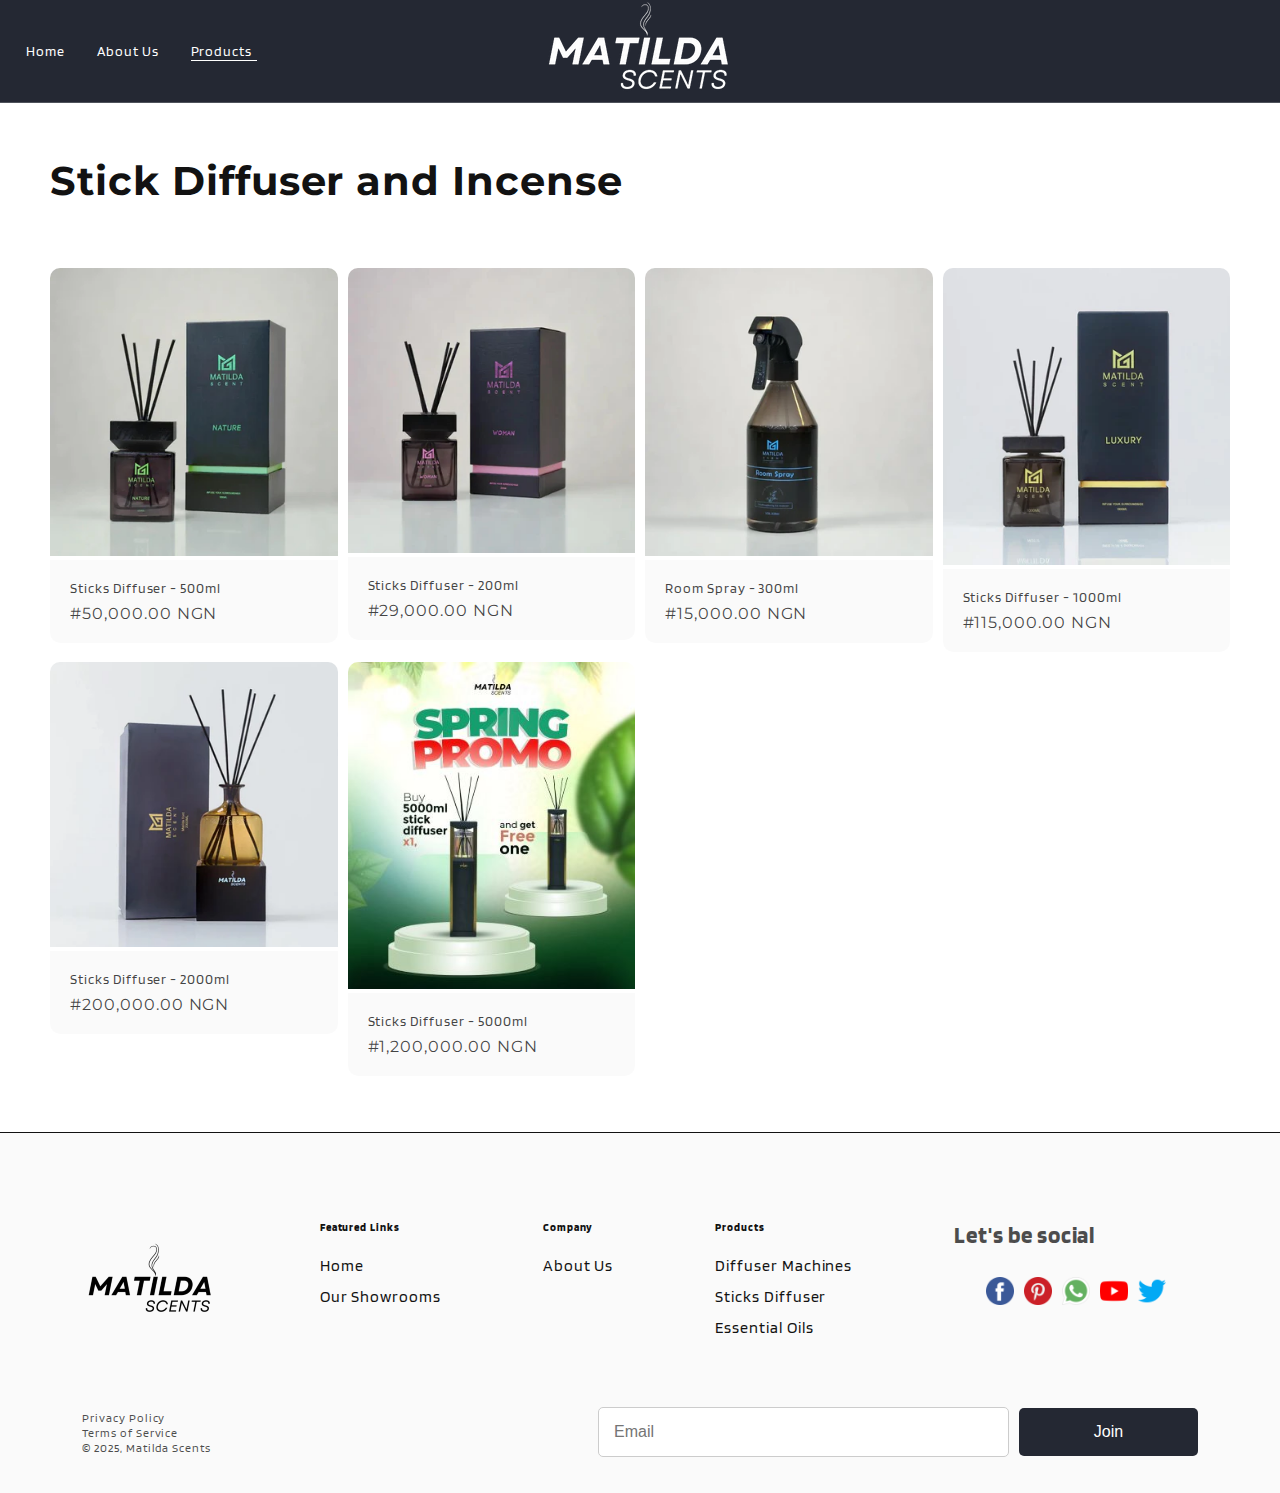
<file: sticks.html>
<!DOCTYPE html>
<html lang="en">
<head>
    <meta charset="UTF-8">
    <meta name="viewport" content="width=device-width, initial-scale=1.0">
    <title>Matilda Scents/ Stick Diffuser</title>

    <!-- Custom CSS-->
    <link rel="stylesheet" href="style.css">

    <!-- Font Awesome CDN Link -->
    <link rel="stylesheet" href="https://cdnjs.cloudflare.com/ajax/libs/font-awesome/6.6.0/css/all.min.css" integrity="sha512-Kc323vGBEqzTmouAECnVceyQqyqdsSiqLQISBL29aUW4U/M7pSPA/gEUZQqv1cwx4OnYxTxve5UMg5GT6L4JJg==" crossorigin="anonymous" referrerpolicy="no-referrer" />

    <!-- Swiperjs CDN Link -->
    <link rel="stylesheet" href="https://cdn.jsdelivr.net/npm/swiper@11/swiper-bundle.min.css" />

</head>
<body>
        
    <!-- HEADER SECTION -->
    <header>
        <div class="container header-flex">
            <div id="menu-btn" class="fas fa-bars"></div>

            <div class="logo">
                <img src="Assets/logo.png" alt="logo" />
            </div>
    
            <nav class="navbar">
                <ul class="unordered">
                    <li class="list"><a href="index.html">Home</a></li>
                    <li class="list"><a href="about.html">About Us</a></li>
                    <li class="dropdown pro-drop" id="bottom">
                        <a href="#" id="productLink">Products <i class="fas fa-caret-down"></i></a>
                        <ul class="dropdown-menu">
                            <li><a href="diffuser.html">Diffuser Machine</a></li>
                            <li><a href="oil.html">Essential Oil</a></li>
                            <li><a href="sticks.html">Stick Diffuser</a></li>
                        </ul>
                    </li>
                </ul>
            </nav>
    
            <div id="search-btn" class="fas fa-search"></div>
            <div id="search-box" class="search-box">
                <input type="text" placeholder="Search..." />
            </div>
        </div>
    </header>

    <!-- STICK DIFFUSER SECTION START -->
    <section class="stick-title">
        <h1>Stick Diffuser and Incense</h1>
    </section>
    
    <section class="stick">
        <div class="stick-wrapper">
            <div class="stick-box">
                <div class="stick-image">
                <img src="Assets/stick1.jpg" alt="Sticks Diffuser - 500ml">
                </div>
                <div class="stick-text">
                <p>Sticks Diffuser - 500ml</p>
                <span>#50,000.00 NGN</span>
                </div>
            </div>
        
            <div class="stick-box">
                <div class="stick-image">
                <img src="Assets/stick2.png" alt="Sticks Diffuser - 200ml">
                </div>
                <div class="stick-text">
                <p>Sticks Diffuser - 200ml</p>
                <span>#29,000.00 NGN</span>
                </div>
            </div>
        
            <div class="stick-box">
                <div class="stick-image">
                <img src="Assets/stick5.jpg" alt="Room Spray - 300ml">
                </div>
                <div class="stick-text">
                <p>Room Spray - 300ml</p>
                <span>#15,000.00 NGN</span>
                </div>
            </div>
        
            <div class="stick-box">
                <div class="stick-image">
                <img src="Assets/stick4.png" alt="Sticks Diffuser - 1000ml">
                </div>
                <div class="stick-text">
                <p>Sticks Diffuser - 1000ml</p>
                <span>#115,000.00 NGN</span>
                </div>
            </div>
        
            <div class="stick-box">
                <div class="stick-image">
                <img src="Assets/stick3.png" alt="Sticks Diffuser - 2000ml">
                </div>
                <div class="stick-text">
                <p>Sticks Diffuser - 2000ml</p>
                <span>#200,000.00 NGN</span>
                </div>
            </div>
        
            <div class="stick-box">
                <div class="stick-image">
                <img src="Assets/stick6.jpg" alt="Sticks Diffuser - 5000ml">
                </div>
                <div class="stick-text">
                <p>Sticks Diffuser - 5000ml</p>
                <span>#1,200,000.00 NGN</span>
                </div>
            </div>
        </div>
    </section>

    <!-- FOOTER SECTION START -->
    <footer class="footer">
        <div class="footer-container">
            <div class="footer-box">
                <div class="image">
                    <img src="Assets/logo2.png" alt="">
                </div>
                <div class="links">
                    <h6>Featured Links</h6>
                    <a href="index.html">Home</a>
                    <a href="show.html">Our Showrooms</a>
                </div>
                <div class="comp">
                    <h6>Company</h6>
                    <a href="about.html">About Us</a>
                </div>
                <div class="product">
                    <h6>Products</h6>
                    <a href="diffuser.html">Diffuser Machines</a>
                    <a href="sticks.html">Sticks Diffuser</a>
                    <a href="oil.html">Essential Oils</a>
                </div>
                <div class="social">
                    <h3>Let's be social</h3>
                    <div class="image">
                        <img src="Assets/facebook.png" alt="">
                        <img src="Assets/pinterest.png" alt="">
                        <img src="Assets/whatsapp.png" alt="">
                        <img src="Assets/youtube.png" alt="">
                        <img src="Assets/twitter.png" alt="">
                    </div>
                </div>
            </div>
            <div class="privacy">
                <div>
                    <span>Privacy Policy</span><br>
                    <span>Terms of Service</span>
                    <p>&copy; 2025, Matilda Scents</p>
                </div>
                <form class="join">
                    <input type="email" placeholder="Email">
                    <button>Join</button>
                </form>
            </div>
        </div>
    </footer>


    <!-- swiper js file link -->
    <script src="https://cdn.jsdelivr.net/npm/swiper@11/swiper-bundle.min.js"></script>
    
    <script src="app.js"></script>
</body>
</html>
</file>
<file: style.css>
@import url('https://fonts.googleapis.com/css2?family=Blinker:wght@100;200;300;400;600;700;800;900&family=Montserrat:ital,wght@0,100..900;1,100..900&display=swap');

* {
    padding: 0;
    margin: 0;
    box-sizing: border-box;
    list-style: none;
    text-decoration: none;
}

:root {
    --montserrat: "Montserrat", sans-serif;
    --blinker: "Blinker", sans-serif;
    --gradient-background: rgb(36, 40, 51);
}

body {
    min-height: 100%;
    background-color: #ffffff;
    letter-spacing: 0.06rem;
    font-family: var(--blinker);
}

/* HEADER SECTION */
header {
    padding: 16px 1.5rem;
    background: var(--gradient-background);
    font-family: var(--blinker);
    color: #fff;
    position: fixed;
    top: 0;
    left: 0;
    right: 0;
    z-index: 1000;
    border-bottom: 1px solid rgba(255, 255, 255, 0.2);
}

.header-flex {
    display: flex;
    align-items: center;
    justify-content: space-between;
    position: relative;
    min-height: 70px;
}

#menu-btn {
    display: none;
    font-size: 20px;
    color: #fff;
    cursor: pointer;
    z-index: 1001;
}

#search-btn {
    position: absolute;
    right: 2px;
    font-size: 20px;
    color: #fff;
    cursor: pointer;
    z-index: 1001;
}

.logo {
    position: absolute;
    left: 50%;
    transform: translateX(-50%);
}

.navbar {
    position: absolute;
    left: 2px;
    display: flex;
}

.navbar .unordered {
    display: flex;
    gap: 2rem;
    margin: 0;
    padding: 0;
}

.navbar .unordered .list,
.navbar .unordered .pro-drop {
    list-style: none;
    position: relative;
}

.navbar .unordered .list a,
.navbar .unordered .pro-drop a {
    color: #fff;
    font-size: 14px;
    text-decoration: none;
}

.navbar .unordered .list a:hover,
.navbar .unordered .pro-drop a:hover {
    border-bottom: 1px solid #fff;
}

#bottom {
    border-bottom: 1px solid #fff;
}

#bottom:hover {
    border-bottom: 2px solid #fff;
}

/* DROPDOWN STYLES (Products) */
.navbar .dropdown {
    position: relative;
}

.navbar .dropdown-menu {
    position: absolute;
    top: 100%;
    left: 0;
    background: var(--gradient-background);
    border-bottom-left-radius: 4px;
    border-bottom-right-radius: 4px;
    display: none;
    flex-direction: column;
    min-width: 180px;
    z-index: 1000;
    padding-bottom: 15px;
}

.navbar .dropdown-menu li a {
    display: block;
    padding: 15px 15px 2px;
    color: #fff;
    font-size: 14px;
    text-align: left;
    text-decoration: none;
}

.navbar .dropdown:hover .dropdown-menu {
    display: flex;
} 

#productLink i {
    margin-left: 5px;
}

/* SEARCH BOX */
.search-box {
    display: none;
    position: absolute;
    top: 4px;
    right: 1.7rem;
    background-color: var(--gradient-background);
    padding: 0.5rem;
    border-radius: 4px;
    border: 1px solid rgba(255, 255, 255, 0.2);
    box-shadow: 0 0 10px rgba(0, 0, 0, 0.1);
    z-index: 1001;
    width: 400px;
    max-width: calc(100% - 2rem);
}

.search-box input {
    padding: 0.4rem;
    width: 100%;
    font-size: 14px;
    background-color: var(--gradient-background);
    color: #fff;
    border: none;
    outline: none;
    box-shadow: none;
}

@media screen and (max-width: 1107px) {
    .search-box {
        top: 130%;
        right: 1.5rem;
        width: 300px;
    }
}

@media screen and (max-width: 991px) {
    .navbar {
        margin-right: 10px;
    }

    .navbar .unordered {
        gap: 1rem;
    }

    .logo {
        margin-left: 0;
        text-align: center;
        flex: 1;
    }

    .unordered .list a {
        font-size: 13px;
        margin-left: 1.2rem;
    }

    .search-box {
        top: 130%;
        right: 1.5rem;
        width: 300px;
    }
}

@media screen and (max-width: 768px) {
    .navbar {
        display: none;
        position: absolute;
        top: 105%;
        left: 0;
        width: 50%;
        background-color: var(--gradient-background);
        flex-direction: column;
        text-align: left;
        padding: 1rem;
    }

    .navbar .pro-drop {
        margin-left: 20px;
    }

    .navbar.active {
        display: flex;
    }

    .navbar .unordered {
        flex-direction: column;
        gap: 1rem;
    }

    #menu-btn {
        display: block;
    }

    #search-btn {
        position: absolute;
        right: 1rem;
    }

    .logo {
        position: absolute;
        left: 50%;
        transform: translateX(-50%);
    }

    .navbar .dropdown:hover .dropdown-menu {
        display: none;
    }

    .navbar .dropdown .dropdown-menu {
        position: static;
        display: none;
        background-color: var(--gradient-background);
    }
    
    .navbar .dropdown-menu {
        min-width: 100%;
    }

    .navbar .dropdown.active .dropdown-menu {
        display: flex;
    }

    .navbar .dropdown > a::after {
        content: none;
    }
}


/* HOME SECTION */
.hero {
    width: 100%;
    min-height: 100vh;
    margin: 130px 0 60px 0;
    padding: 0 2rem;
}

.hero-box {
    display: grid;
    grid-template-columns: 1fr 1fr;
    gap: 40px;
    background-color: #ffffff;
    align-items: center;
}

.hero-box img {
    width: 100%;
    border-radius: 10px;
}

.hero-content {
    display: flex;
    flex-direction: column;
    align-items: flex-start;
    justify-content: center;
}

.hero-content p {
    font-size: 12px;
    color: #000;
    padding: 8px 20px;
    border-radius: 100px;
    background: rgba(18, 18, 18, 0.05);
}

.hero-content h3 {
    font-size: 32px;
    font-weight: bold;
    color: #000;
    margin-top: 20px;
}

.hero-content span {
    font-size: 16px;
    color: var(--black);
    line-height: 1.5;
    padding: 1rem 0;
    z-index: 1000;
}

.hero-shop-now {
    margin-top: .5rem;
    border: 1px solid #000;
    border-radius: 10px;
    padding: 12px 30px;
    cursor: pointer;
    background: none;
    transition: background-color 0.3s ease, border-color 0.3s ease;
}

.hero-shop-now a {
    display: flex;
    align-items: center;
    gap: 8px;
    font-size: 14px;
    font-weight: bold;
    color: #000;
    text-decoration: none;
    transition: color 0.3s ease;
}

.hero-shop-now:hover {
    background-color: #000;
    border-color: #000;
}

.hero-shop-now:hover a {
    color: #fff;
}

.swiper-button-next,
.swiper-button-prev {
    color: #000 !important;
    font-size: 18px !important;
    width: 35px !important;
    height: 35px !important;
    background: rgba(255, 255, 255, 0.7);
    border-radius: 50%;
    display: flex;
    justify-content: center;
    align-items: center;
}

@media (max-width: 868px) {
    .hero {
        padding: 0 1rem;
    }

    .hero-box {
        grid-template-columns: 1fr;
        gap: 20px;
    }
}

@media (max-width: 768px) {
    .hero-box {
        grid-template-columns: 1fr;
        gap: 20px;
    }

    .hero-content {
        align-items: center;
        text-align: center;
    }

    .hero-shop-now {
        justify-content: center;
        text-align: center;
    }

    .swiper-button-next,
    .swiper-button-prev {
        font-size: 14px !important;
        width: 28px !important;
        height: 28px !important;
    }
}

/* ORDER SECTION */
.order {
    width: 100%;
    background: #000;
    color: #ffffff;
    overflow: hidden;
    white-space: nowrap;
}

.order ul {
    display: flex;
    animation: scroll-left 15s linear infinite;
    list-style: none;
    padding: 0;
    margin: 0;
}

.order ul li {
    font-size: 14px;
    padding: 40px;
    white-space: nowrap;
}

@keyframes scroll-left {
    0% {
        transform: translateX(100%);
    }
    100% {
        transform: translateX(-100%);
    }
}

@media (max-width: 768px) {
    .order ul li {
        font-size: 12px;
        padding: 30px;
    }
}

/* BEST SELLING PRODUCT SECTION */
.pro {
    background-color: rgba(18, 18, 18, 0.02);
    padding: 60px 50px 44px;
}

.pro-title {
    font-size: 36px;
    margin-bottom: 40px;
    font-weight: bold;
    color: #222;
}

.pro-content {
    display: grid;
    grid-template-columns: repeat(4, 1fr);
    gap: 20px;
}

.pro-item {
    background: #fff;
    border-radius: 10px;
    box-shadow: 0 2px 8px rgba(0,0,0,0.05);
    overflow: hidden;
    transition: transform 0.3s ease;
    cursor: pointer;
}

.pro-item:hover {
    transform: scale(1.05);
}

.pro-item img {
    width: 100%;
    height: auto;
    display: block;
}

.pro-text {
    padding: 16px;
    background: rgba(18, 18, 18, 0.02);
}

.pro-text p {
    font-size: 14px;
    margin-bottom: 6px;
    font-weight: 500;
}

.pro-text span {
    font-size: 16px;
    color: #111;
    font-weight: bold;
}

.view-btn {
    font-size: 14px;
    padding: 12px 32px;
    background: linear-gradient(to right, #111, #444);
    color: #fff;
    display: inline-block;
    text-align: center;
    text-decoration: none;
    margin: 30px auto 0;
    border: none;
    border-radius: 4px;
    cursor: pointer;
    transition: background 0.3s ease;
}

.view-btn:hover {
    background: linear-gradient(to right, #000, #222);
}

@media screen and (max-width: 991px) {
    .pro-content {
        grid-template-columns: repeat(2, 1fr);
    }

    .pro {
        padding: 40px 30px;
    }

    .pro-title {
        font-size: 32px;
    }
}

@media screen and (max-width: 768px) {
    .pro-content {
        grid-template-columns: repeat(2, 1fr);
        gap: 16px;
    }

    .pro-title {
        font-size: 28px;
    }

    .pro-text p,
    .pro-text span {
        font-size: 14px;
    }
}

@media screen and (max-width: 470px) {
    .pro {
        padding: 30px 20px;
    }

    .pro-title {
        font-size: 24px;
    }

    .view-btn {
        width: 100%;
        font-size: 13px;
        padding: 10px 0;
    }

    .pro-text {
        padding: 14px;
    }
}

/* EXPLORE SECTION */
.explore-container {
    background-color: #fff;
    padding: 60px 50px 68px;
}

.explore-title {
    font-size: 36px;
    margin-bottom: 40px;
    font-weight: bold;
    color: #222;
}

.explore-content {
    display: grid;
    grid-template-columns: repeat(3, 1fr);
    gap: 20px;
}

.explore-item {
    background: #f9f9f9;
    border-radius: 10px;
    box-shadow: 0 2px 6px rgba(0,0,0,0.04);
    overflow: hidden;
    transition: transform 0.3s ease;
    cursor: pointer;
}

.explore-item:hover {
    transform: scale(1.05);
}

.explore-img img {
    width: 100%;
    height: auto;
    display: block;
}

.explore-text {
    background: #f0f0f0;
    padding: 24px;
    text-align: center;
}

.explore-text .btn {
    text-decoration: none;
    font-size: 16px;
    color: #222;
    font-weight: 600;
    transition: color 0.3s ease;
}

.explore-text .btn:hover {
    color: #000;
}

.explore-text .fa-arrow-right {
    padding-left: 8px;
    font-size: 14px;
}

@media screen and (max-width: 991px) {
    .explore-content {
        grid-template-columns: repeat(2, 1fr);
        gap: 16px;
    }

    .explore-title {
        font-size: 32px;
    }
}

@media screen and (max-width: 768px) {
    .explore-content {
        grid-template-columns: 1fr;
    }

    .explore-title {
        font-size: 28px;
    }

    .explore-text .btn {
        font-size: 15px;
    }
}

@media screen and (max-width: 470px) {
    .explore-container {
        padding: 40px 20px;
    }

    .explore-title {
        font-size: 24px;
    }

    .explore-text {
        padding: 20px;
    }

    .explore-text .btn {
        font-size: 14px;
    }

    .explore-text .fa-arrow-right {
        font-size: 13px;
    }
}

/* TRANSFORM SECTION */
.trans {
    background: rgba(18, 18, 18, 0.02);
    padding: 60px 50px;
    display: flex;
    align-items: center;
    justify-content: center;
    flex-wrap: wrap;
    gap: 40px;
    color: #121212;
}

.trans-image {
    flex: 1 1 45%;
}

.trans-image img {
    width: 100%;
    height: auto;
    display: block;
    border-radius: 8px;
    box-shadow: 0 4px 10px rgba(0, 0, 0, 0.05);
}

.trans-content {
    flex: 1 1 45%;
    padding: 0 20px;
}

.trans-content h2 {
    font-size: 36px;
    font-weight: 600;
    margin-bottom: 20px;
    line-height: 1.3;
}

.trans-content p {
    font-size: 16px;
    line-height: 1.8;
    font-family: var(--montserrat, sans-serif);
    color: #333;
}

@media screen and (max-width: 991px) {
    .trans-image {
        height: 50%;   
    }

    .trans {
        flex-direction: column;
        padding: 50px 30px;
        text-align: center;
    }

    .trans-content {
        padding: 0;
    }

    .trans-content h2 {
        font-size: 32px;
    }

    .trans-content p {
        font-size: 15px;
    }
}

@media screen and (max-width: 768px) {
    .trans {
        padding: 40px 20px;
    }

    .trans-content h2 {
        font-size: 28px;
    }

    .trans-content p {
        font-size: 14px;
    }
}

@media screen and (max-width: 470px) {
    .trans-content h2 {
        font-size: 24px;
    }

    .trans-content p {
        font-size: 13.5px;
    }
}

/* STORE SECTION */
.store {
    background: #fff;
    padding: 60px 50px;
    display: flex;
    flex-direction: column;
    align-items: center;
    justify-content: center;
    gap: 30px;
    color: #121212;
}

.store-title {
    text-align: center;
    max-width: 800px;
}

.store-title h2 {
    font-size: 36px;
    font-weight: 700;
    margin-bottom: 20px;
    line-height: 1.2;
}

.store-title p {
    font-size: 18px;
    font-weight: 500;
    color: rgba(18, 18, 18, 0.7);
    margin-bottom: 20px;
}

.store-video video {
    width: 100%;
    max-width: 1200px;
    height: auto;
    border-radius: 8px;
    box-shadow: 0 4px 12px rgba(0, 0, 0, 0.1);
}

@media screen and (max-width: 991px) {
    .store {
        padding: 50px 30px;
    }

    .store-title h2 {
        font-size: 32px;
    }

    .store-title p {
        font-size: 16px;
    }
}

@media screen and (max-width: 768px) {
    .store {
        padding: 40px 20px;
    }

    .store-title h2 {
        font-size: 28px;
    }

    .store-title p {
        font-size: 15px;
    }
}

@media screen and (max-width: 470px) {
    .store {
        padding: 30px 15px;
    }

    .store-title h2 {
        font-size: 24px;
    }

    .store-title p {
        font-size: 14px;
    }

    .store-video video {
        width: 100%;
    }
}

/* MAP SECTION */
.map-section {
    background: #f4f4f4;
    display: flex;
    justify-content: center;
    align-items: center;
    border-bottom: 5px solid #fff;
}

.map {
    position: relative;
    width: 100%;
    height: 540px;
    overflow: hidden;
    box-shadow: 0 4px 12px rgba(0, 0, 0, 0.1);
}

.map img {
    width: 100%;
    height: 100%;
    object-fit: cover;
    object-position: center;
}

.map::after {
    position: absolute;
    content: "";
    top: 0;
    left: 0;
    width: 100%;
    height: 100%;
    background: rgba(18, 18, 18, 0.3);
    pointer-events: none;
}

@media screen and (max-width: 991px) {
    .map {
        height: 350px;
    }
}

@media screen and (max-width: 768px) {
    .map {
        height: 300px;
    }
}

@media screen and (max-width: 470px) {
    .map {
        height: 250px;
    }
}

/* SHOWROOM SECTION */
.showroom {
    background: var(--gradient-background);
    padding: 60px 50px;
    display: flex;
    justify-content: center;
    align-items: center;
    color: #fff;
    margin-top: 10px solid white;
}

.showroom-container {
    text-align: center;
    max-width: 80rem;
    padding: 20px;
    display: flex;
    flex-direction: column;
    align-items: center;
    justify-content: center;
}

.showroom-container h1 {
    font-size: 40px;
    font-weight: 600;
    margin-bottom: 20px;
    line-height: 1.2;
    max-width: 35rem;
}

.showroom-container p {
    font-size: 18px;
    color: rgba(255, 255, 255, 0.85);
    line-height: 1.8;
    max-width: 40rem;
    margin-bottom: 40px;
}

.showroom-container a {
    padding: 12px 36px;
    background-color: #fff;
    color: rgb(18, 18, 18);
    font-size: 16px;
    font-weight: 500;
    border-radius: 30px;
    transition: background-color 0.3s ease, transform 0.3s ease;
}

.showroom-container a:hover {
    background-color: rgba(255, 255, 255, 0.8);
    transform: scale(1.05);
}

@media screen and (max-width: 991px) {
    .showroom {
        padding: 50px 30px;
    }

    .showroom-container h1 {
        font-size: 32px;
        max-width: 30rem;
    }

    .showroom-container p {
        font-size: 16px;
        max-width: 30rem;
    }

    .showroom-container a {
        font-size: 14px;
        padding: 10px 30px;
    }
}

@media screen and (max-width: 768px) {
    .showroom {
        padding: 40px 20px;
    }

    .showroom-container h1 {
        font-size: 28px;
        max-width: 26rem;
    }

    .showroom-container p {
        font-size: 14px;
        max-width: 28rem;
        margin-bottom: 30px;
    }

    .showroom-container a {
        font-size: 14px;
        padding: 10px 28px;
    }
}

@media screen and (max-width: 470px) {
    .showroom-container h1 {
        font-size: 24px;
        max-width: 22rem;
    }

    .showroom-container p {
        font-size: 13px;
        max-width: 22rem;
        margin-bottom: 20px;
    }

    .showroom-container a {
        font-size: 13px;
        padding: 8px 24px;
    }
}

/* SERVICES SECTION */
.service {
    background: rgba(255, 255, 255, 0.9);
    padding: 50px 50px;
}

.box-container {
    display: grid;
    grid-template-columns: repeat(4, 1fr);
    gap: 20px;
}

.box {
    background: rgba(18, 18, 18, 0.02);
    padding: 30px;
    display: flex;
    flex-direction: column;
    align-items: center;
    justify-content: center;
    border-radius: 10px;
    box-shadow: 0 4px 8px rgba(0, 0, 0, 0.1);
    transition: transform 0.3s ease-in-out, box-shadow 0.3s ease-in-out;
}

.box:hover {
    transform: scale(1.05);
    box-shadow: 0 6px 16px rgba(0, 0, 0, 0.2);
}

.box img {
    width: 90%;
    max-width: 500px;
    margin-bottom: 20px;
}

.box p {
    color: rgba(18, 18, 18, 0.7);
    font-size: 16px;
    line-height: 1.5;
    text-align: center;
}

@media screen and (max-width: 991px) {
    .service {
        padding: 50px 30px;
    }

    .box-container {
        grid-template-columns: repeat(2, 1fr);
        gap: 20px;
    }

    .box img {
        width: 40%;
    }

    .box p {
        font-size: 15px;
    }
}

@media screen and (max-width: 768px) {
    .service {
        padding: 40px 20px;
    }

    .box-container {
        grid-template-columns: repeat(1, 1fr);
        gap: 30px;
    }

    .box img {
        width: 50%;
    }

    .box p {
        font-size: 14px;
    }
}

@media screen and (max-width: 470px) {
    .service {
        padding: 30px 15px;
    }

    .box img {
        width: 40%;
    }

    .box p {
        font-size: 14px;
    }
}

/* CONTACT SECTION */
.contact {
  padding: 60px 44px;
  background: var(--gradient-background);
  display: flex;
  justify-content: center;
  align-items: center;
  min-height: 100vh;
}

.contact-container {
  margin: 0 auto;
  padding: 0 50px;
  width: 100%;
  display: flex;
  flex-direction: column;
  align-items: center;
}

.contact h1 {
  margin-bottom: 30px;
  font-size: 40px;
  color: #fff;
  text-align: left;
}

.grid {
  display: grid;
  grid-template-columns: 1fr 1fr;
  gap: 20px;
}

.form-control,
.form-number {
  position: relative;
  width: 400px;        
  margin-bottom: 25px;
}

.form-number,
.full-width {            
  width: 100%;
}

.contact-container input,
.comment {
  width: 100%;
  padding: 20px;
  font-size: 18px;
  font-family: var(--montserrat);
  color: #fff;
  background: transparent;
  border: 1px solid #ffffffbf;
  border-radius: 10px;
  box-sizing: border-box;
  transition: border 0.3s ease;
}

.comment {
  min-height: 120px;
  margin: 20px 0;
}

.contact-container input:hover,
.comment:hover {
  border: 2px solid #ffffffbf;
}

.contact-container input:focus,
.comment:focus {
  border: 2px solid #fff;
  outline: none;
}

label {
  position: absolute;
  top: 20px;
  left: 15px;
  font-size: 14px;
  color: #ffffffbf;
  pointer-events: none;
  transition: transform 0.3s ease, font-size 0.3s ease, color 0.3s ease;
}

input:focus + label,
textarea:focus + label {
  transform: translateY(-20px);
  font-size: 12px;
  color: #fff;
}

.contact-btn {
  display: block;
  margin: 20px 0;
  padding: 16px 42px;
  font-size: 16px;
  cursor: pointer;
  background: #fff;
  color: #000;
  border: none;
  border-radius: 5px;
  transition: transform 0.2s ease;
}

.contact-btn:hover {
  transform: scale(0.98);
}

@media (max-width: 991px) {
  .contact-container { padding: 0 40px;}
  .contact h1       { font-size: 32px; }
  .contact-btn      { padding: 12px 35px; }
}

@media screen and (max-width: 868px) {
  .contact {
    padding: 40px 30px;
    align-items: flex-start; 
  }

  .contact-container {
    width: 100%;
    padding: 0;
    align-items: stretch;
  }

  .contact-container .grid {
    grid-template-columns: 1fr;
  }

  .contact-container .form-control,
  .contact-container .form-number {
    width: 100%;
    margin-bottom: 15px;
  }

  .comment {
    width: 100%;
  }

  .contact h1 {
    font-size: 28px;
    text-align: left;
  }

  .contact-btn {
    font-size: 14px;
    padding: 12px 30px;
  }
}

@media screen and (max-width: 470px) {
  .contact h1 {
    font-size: 24px;
  }

  .contact-btn {
    padding: 10px 25px;
  }
}

/***** ABOUT SECTION *****/
.about {
  margin: 50px 0;
}

.about-title h1 {
  font-size: 50px;
  color: rgb(18, 18, 18);
  margin: 80px 0 30px;
  padding: 80px 179px;
  margin-bottom: -30px;
}

.about-wrapper {
  position: relative;
  width: 100%;
  height: 100vh;
  overflow: hidden;
  display: flex;
  align-items: center;
  justify-content: center;
  text-align: center;
}

.about-image {
  position: absolute;
  top: 0;
  left: 0;
  width: 100%;
  height: 100%;
  z-index: 1;
}

.about-image img {
  width: 100%;
  height: 100%;
  object-fit: cover;
  filter: brightness(0.7);
}

.about-text {
  position: relative;
  z-index: 2;
  max-width: 960px;
  padding: 2rem;
  color: #fff;
}

.about-text p {
  font-size: 18px;
  line-height: 28px;
  padding: 0 3rem;
}

.about-text .p-1 {
  margin-bottom: 16px;
}

.about-text .p-2 {
  margin-top: 16px;
}

/* MEDIA QUERIES */
@media screen and (max-width: 991px) {
  .about-title h1 {
    font-size: 40px;
    padding: 60px 100px;
  }

  .about-text p {
    padding: 0 2rem;
  }
}

@media screen and (max-width: 768px) {
  .about-title h1 {
    font-size: 32px;
    padding: 40px 50px;
  }

  .about-text p {
    font-size: 16px;
    padding: 0 1.5rem;
  }
}

@media screen and (max-width: 575px) {
  .about-title h1 {
    font-size: 28px;
    padding: 30px 20px;
  }

  .about-wrapper {
    height: auto;
    padding: 4rem 1rem;
  }

  .about-text p {
    font-size: 15px;
    padding: 0 1rem;
    line-height: 24px;
  }
}


/* MISSION & VISION SECTION */
.vision-section,
.mission-section {
    background: #fff;
    padding: 60px 50px;
}

.vision-container,
.mission-container {
    display: grid;
    grid-template-columns: 1fr 1fr;
    align-items: center;
    gap: 2rem;
}

.vision-text h2,
.mission-text h2 {
    font-size: 36px;
    margin-bottom: 20px;
    color: #121212;
}

.vision-text p,
.mission-text p {
    font-size: 18px;
    color: #444;
    line-height: 1.8;
}

.vision-img img,
.mission-img img {
    width: 100%;
    max-width: 600px;
    height: auto;
    border-radius: 10px;
    box-shadow: 0 4px 12px rgba(0, 0, 0, 0.1);
}

@media screen and (max-width: 991px) {
    .values-grid {
        grid-template-columns: repeat(2, 1fr);
    }

    .values-header h1,
    .vision-text h2,
    .mission-text h2 {
        font-size: 32px;
    }

    .vision-container,
    .mission-container {
        padding: 0 30px;
    }
}

@media screen and (max-width: 768px) {
    .values-grid {
        grid-template-columns: 1fr;
    }

    .values-section,
    .vision-section,
    .mission-section {
        padding: 40px 20px;
    }

    .vision-container,
    .mission-container {
        grid-template-columns: 1fr;
        text-align: center;
    }
}

@media screen and (max-width: 480px) {
    .values-section,
    .vision-section,
    .mission-section {
        padding: 30px 15px;
    }

    .values-header h1,
    .vision-text h2,
    .mission-text h2 {
        font-size: 24px;
    }

    .vision-text p,
    .mission-text p {
        font-size: 16px;
    }
}

/* VALUE SECTION */
.values-section {
    padding: 60px 50px;
    background: #fafafa;
}

.values-header h1 {
    margin-bottom: 30px;
    font-size: 40px;
    font-weight: bold;
    color: #121212;
}

.values-grid {
    display: grid;
    grid-template-columns: repeat(3, 1fr);
    gap: 20px;
}

.value-card {
    display: flex;
    flex-direction: column;
    background: #f0f0f0;
    border-radius: 10px;
    box-shadow: 0 2px 8px rgba(0, 0, 0, 0.05);
    overflow: hidden;
    transition: transform 0.3s ease;
}

.value-card:hover {
    transform: translateY(-5px);
}

.value-icon {
    padding: 2.5rem;
    text-align: center;
}

.value-icon img {
    max-width: 100%;
    height: auto;
}

.value-info {
    padding: 25px;
}

.value-info h3 {
    font-size: 18px;
    color: #121212;
    font-weight: bold;
    margin-bottom: 10px;
}

.value-info p {
    font-size: 16px;
    color: #444;
    line-height: 1.5;
}

@media screen and (max-width: 991px) {
    .values-grid {
        grid-template-columns: repeat(2, 1fr);
    }

    .values-header h1 {
        font-size: 32px;
    }
}

@media screen and (max-width: 768px) {
    .values-grid {
        grid-template-columns: 1fr;
    }

    .values-section {
        padding: 40px 20px;
    }

    .values-header h1 {
        font-size: 28px;
    }
}

@media screen and (max-width: 480px) {
    .values-section {
        padding: 30px 15px;
    }

    .values-header h1 {
        font-size: 24px;
    }
}

/* ABOUT CONTACT SECTION */
.contact-section {
  padding: 60px 44px;
  background-color: #ffffff;
  display: flex;
  justify-content: center;
  align-items: center;
  min-height: 100vh;
}

.contact-wrapper {
  margin: 0 auto;
  padding: 0 50px;
  width: 100%;
  display: flex;
  flex-direction: column;
  align-items: center;
}

.contact-wrapper h1 {
  margin-bottom: 30px;
  font-size: 40px;
  color: #000000;
  text-align: left;
}

.form-grid {
  display: grid;
  grid-template-columns: 1fr 1fr;
  gap: 20px;
}

.input-group,
.input-single {
  position: relative;
  width: 400px;
  margin-bottom: 25px;
}

.input-single,
.full-width {
    width: 100%;
}

.contact-wrapper input,
.message-box {
  width: 100%;
  padding: 20px;
  font-size: 18px;
  font-family: var(--montserrat);
  color: #000000;
  background-color: transparent;
  border: 1px solid #333333;
  border-radius: 10px;
  box-sizing: border-box;
  transition: border 0.3s ease;
}

.message-box {
  min-height: 120px;
  margin: 20px 0;
}

.contact-wrapper input:hover,
.message-box:hover {
  border: 2px solid #333333;
}

.contact-wrapper input:focus,
.message-box:focus {
  border: 2px solid #000000;
  outline: none;
}

.input-group label,
.input-single label {
  position: absolute;
  top: 20px;
  left: 15px;
  font-size: 14px;
  color: #777777;
  pointer-events: none;
  transition: transform 0.3s ease, font-size 0.3s ease, color 0.3s ease;
}

.input-group input:focus + label,
.input-single input:focus + label,
.message-box:focus + label {
  transform: translateY(-20px);
  font-size: 12px;
  color: #000000;
}

.submit-btn {
  display: block;
  margin: 20px 0;
  padding: 16px 42px;
  font-size: 16px;
  color: #ffffff;
  background-color: #000000;
  border: none;
  border-radius: 5px;
  cursor: pointer;
  text-align: center;
  transition: transform 0.2s ease;
}

.submit-btn:hover {
  transform: scale(0.98);
}

@media screen and (max-width: 991px) {
  .contact-wrapper {
    padding: 0 40px;
  }

  .contact-wrapper h1 {
    font-size: 32px;
  }

  .submit-btn {
    padding: 12px 35px;
  }
}

@media screen and (max-width: 868px) {
  .contact-section {
    padding: 40px 30px;
    align-items: flex-start;
  }

  .contact-wrapper {
    width: 100%;
    padding: 0;
    align-items: stretch;
  }

  .form-grid {
    grid-template-columns: 1fr;
  }

  .contact-wrapper .input-group,
  .contact-wrapper .input-single {
    width: 100%;
    margin-bottom: 15px;
  }

  .message-box {
    width: 100%;
  }

  .contact-wrapper h1 {
    font-size: 28px;
    text-align: left;
  }

  .submit-btn {
    font-size: 14px;
    padding: 12px 30px;
  }
}

@media screen and (max-width: 470px) {
  .contact-wrapper h1 {
    font-size: 24px;
  }

  .submit-btn {
    padding: 10px 25px;
  }
}


/*  DIFFUSER SECTION  */
.diff-title {
    line-height: 2;
    margin-top: 80px;
    padding: 36px 50px;
}
  
.diff-title h1 {
    margin: 25px 0 -25px;
    font-size: 40px;
    font-family: var(--montserrat);
    color: rgb(18, 18, 18);
}
  
.mac {
    padding: 36px 50px;
}
  
.mac-wrapper {
    display: grid;
    grid-template-columns: repeat(4, 1fr);
    gap: 10px;
}
  
.mac-box {
    display: flex;
    flex-direction: column;
    transition: transform 0.3s ease;
}
  
.mac-box:hover {
    transform: translateY(-3px);
}
  
.mac-box:hover .mac-text p {
    text-decoration: underline;
}
  
.mac-image img {
    width: 100%;
    height: auto;
    object-fit: cover;
    border-top-right-radius: 10px;
    border-top-left-radius: 10px;
}
  
.mac-text {
    padding: 20px;
    color: rgba(18, 18, 18, 0.8);
    background: rgba(18, 18, 18, 0.02);
    border-bottom-right-radius: 10px;
    border-bottom-left-radius: 10px;
}
  
.mac-text p {
    font-size: 14px;
    margin-bottom: 8px;
}
  
.mac-text span {
    font-size: 16px;
    font-family: var(--montserrat);
}
  
/*  MEDIA QUERIES  */ 
@media (max-width: 991px) {
    .mac-wrapper {
      grid-template-columns: repeat(3, 1fr);
      gap: 10px;
    }
  
    .diff-title h1 {
      font-size: 32px;
    }
  
    .mac-text p,
    .mac-text span {
      font-size: 14px;
    }
}
  
@media (max-width: 768px) {
    .mac-wrapper {
      grid-template-columns: repeat(2, 1fr);
      gap: 12px;
    }
  
    .diff-title {
      padding: 30px;
    }
  
    .diff-title h1 {
      font-size: 28px;
    }
}
  
@media (max-width: 470px) {
    .mac-wrapper {
      grid-template-columns: 1fr;
    }
  
    .diff-title {
      padding: 20px;
    }
  
    .diff-title h1 {
      font-size: 24px;
    }
  
    .mac-text {
      padding: 16px;
    }
  
    .mac-text p,
    .mac-text span {
      font-size: 13px;
    }
}  

/*  STICK SECTION  */
.stick-title {
    line-height: 2;
    margin-top: 80px;
    padding: 36px 50px;
}
  
.stick-title h1 {
    margin: 25px 0 -25px;
    font-size: 40px;
    font-family: var(--montserrat);
    color: rgb(18, 18, 18);
}
  
.stick {
    padding: 36px 50px;
}
  
.stick-wrapper {
    display: grid;
    grid-template-columns: repeat(4, 1fr);
    gap: 10px;
}
  
.stick-box {
    display: flex;
    flex-direction: column;
    transition: all 0.3s ease;
}

.stick-box:hover {
    transform: scale(1.02);
}
  
.stick-image img {
    width: 100%;
    height: auto;
    object-fit: cover;
    border-top-left-radius: 10px;
    border-top-right-radius: 10px;
}
  
.stick-text {
    padding: 20px;
    background: rgba(18, 18, 18, 0.02);
    color: rgba(18, 18, 18, 0.8);
    border-bottom-left-radius: 10px;
    border-bottom-right-radius: 10px;
}
  
.stick-text p {
    font-size: 14px;
    margin-bottom: 8px;
}
  
.stick-text span {
    font-size: 16px;
    font-family: var(--montserrat);
}
  
@media (max-width: 991px) {
    .stick-wrapper {
      grid-template-columns: repeat(3, 1fr);
      gap: 10px;
    }
  
    .stick-title h1 {
      font-size: 32px;
    }
  
    .stick-text p,
    .stick-text span {
      font-size: 14px;
    }
}
  
@media (max-width: 768px) {
    .stick-wrapper {
      grid-template-columns: repeat(2, 1fr);
      gap: 12px;
    }
  
    .stick-title {
      padding: 30px;
    }
  
    .stick-title h1 {
      font-size: 28px;
    }
}
  
@media (max-width: 470px) {
    .stick-wrapper {
      grid-template-columns: 1fr;
    }
  
    .stick-title {
      padding: 20px;
    }
  
    .stick-title h1 {
      font-size: 24px;
    }
  
    .stick-text {
      padding: 16px;
    }
  
    .stick-text p,
    .stick-text span {
      font-size: 13px;
    }
}  

/*  OIL SECTION  */
.oil-title {
    line-height: 1.5;
    margin-top: 80px;
    padding: 2rem 3rem;
}

.oil-title h1 {
    font-size: 2.5rem;
    font-family: var(--montserrat);
    color: #121212;
    margin: 1rem 0;
}

/*  ESSENTIAL OIL SECTION  */
.ess {
    padding: 2rem 3rem;
}

.ess-wrapper {
    display: grid;
    grid-template-columns: repeat(4, 1fr);
    gap: 1.2rem;
}

.ess-box {
    display: flex;
    flex-direction: column;
    background-color: #f9f9f9;
    border-radius: 10px;
    overflow: hidden;
    transition: transform 0.3s ease;
    cursor: pointer;
}

.ess-box:hover {
    transform: scale(1.02);
}

.ess-image img {
    width: 100%;
    height: auto;
    border-top-left-radius: 10px;
    border-top-right-radius: 10px;
    object-fit: cover;
}

.ess-text {
    padding: 1.5rem;
    text-align: center;
    background: rgba(18, 18, 18, 0.02);
    color: rgba(18, 18, 18, 0.8);
    border-bottom-left-radius: 10px;
    border-bottom-right-radius: 10px;
}

.ess-text p {
    font-size: 1rem;
    font-weight: 500;
    margin-bottom: 0.5rem;
}

.ess-text span {
    font-size: 1.1rem;
    font-family: var(--montserrat);
    font-weight: bold;
    color: #444;
}

@media (max-width: 991px) {
    .ess-wrapper {
        grid-template-columns: repeat(3, 1fr);
    }

    .oil-title h1 {
        font-size: 2.2rem;
    }

    .ess-text {
        padding: 1.2rem;
    }
}

@media (max-width: 768px) {
    .ess-wrapper {
        grid-template-columns: repeat(2, 1fr);
    }

    .oil-title {
        padding: 2rem;
    }

    .oil-title h1 {
        font-size: 2rem;
    }

    .ess-text p,
    .ess-text span {
        font-size: 0.95rem;
    }
}

@media (max-width: 470px) {
    .ess-wrapper {
        grid-template-columns: 1fr;
    }

    .oil-title h1 {
        font-size: 1.8rem;
    }

    .ess-text p,
    .ess-text span {
        font-size: 0.9rem;
    }

    .ess {
        padding: 1rem;
    }
}

/* Main Showroom Section */
.showroom-section {
    padding: 50px 20px;
    max-width: 1200px;
    margin: auto;
}

.showroom-header h1 {
    font-size: 48px;
    text-align: center;
    margin: 80px 0 60px;
    color: #121212;
}

.location-block {
    text-align: center;
    margin-bottom: 30px;
}

.location-block h2 {
    font-size: 36px;
    color: #121212;
    font-family: var(--blinker);
}

.brand-name {
    font-size: 12px;
    color: #555;
    margin-bottom: 5px;
}

.store-grid {
    display: grid;
    grid-template-columns: 1fr 1fr;
    gap: 20px;
    padding: 0 30px 20px;
    margin-bottom: 2rem;
    align-items: start;
}

.store-image img {
    width: 100%;
    max-width: 550px;
    height: auto;
    border-radius: 6px;
}

.accordion-box {
    display: flex;
    flex-direction: column;
    gap: 15px;
}

.accordion-title {
    font-size: 25px;
    cursor: pointer;
    font-family: var(--montserrat);
    color: #121212;
}

.accordion-title:hover {
    text-decoration: underline;
}

.accordion-details {
    display: flex;
    flex-direction: column;
    gap: 15px;
    color: #777777;
}

.accordion-details span {
    font-size: 18px;
    padding: 20px 0;
    font-family: var(--blinker);
    font-weight: 600;
    color: #121212;
}

.accordion-details p {
    font-size: 16px;
    font-family: var(--montserrat);
    line-height: 1.6;
}

.accordion-details a {
    font-size: 16px;
    color: #121212;
    font-weight: bold;
    text-decoration: none;
    font-family: var(--montserrat);
    display: inline-flex;
    align-items: center;
    gap: 4px;
    transition: color 0.3s ease;
}

.link-icon {
    font-size: 22px;
    color: #121212;
}

@media (max-width: 991px) {
    .showroom-header h1 {
        font-size: 40px;
        margin: 60px 0 40px;
        padding-top: 30px;
    }

    .location-block h2 {
        font-size: 30px;
    }

    .store-image img {
        width: 100%;
    }
}

@media (max-width: 868px) {
    .showroom-header h1 {
        font-size: 32px;
        margin: 50px 0 30px;
        padding-top: 40px;
    }

    .store-grid {
        grid-template-columns: 1fr;
        padding: 0 20px;
    }

    .store-image img {
        width: 100%;
        max-width: none;
    }

    .location-block h2 {
        font-size: 24px;
    }

    .accordion-title {
        font-size: 20px;
    }

    .accordion-details span {
        font-size: 16px;
        padding: 10px 5px;
    }

    .accordion-details p,
    .accordion-details a {
        font-size: 16px;
    }
}


/* FOOTER SECTION */
.footer {
    margin: 20px 0 0;
    padding: 72px 0 36px;
    font-size: 16px;
    color: #121212bf;
    background: rgba(18, 18, 18, 0.02);
    border-top: 1px solid rgb(18, 18, 18);
}

.footer-container {
    padding: 0 50px;
}

.footer-container .footer-box {
    display: flex;
    flex-direction: row;
    flex-wrap: wrap;
    align-items: flex-start;
    justify-content: space-between;
}

.footer-box .image {
    padding: 16px 32px 0;
}

.footer-box .links,
.footer-box .comp,
.footer-box .product,
.footer-box .social {
    display: flex;
    flex-direction: column;
    padding: 16px 32px 0;
}

.footer-box h6 {
    padding-bottom: 16px;
    font-weight: bold;
    color: #121212;
}

.footer-box a {
    margin: 6px 0;
    padding: 0;
    color: #121212;
    text-decoration: none;
}

.footer-box a:hover {
    border-bottom: 2px solid rgb(18, 18, 18);
}

.footer-box .social h3 {
    font-size: 23px;
    margin-bottom: 12px;
}

.footer-box .social .image {
    display: flex;
    flex-direction: row;
    gap: 10px;
}

.footer-box .social img {
    width: 28px;
    height: 28px;
    transition: transform 0.3s ease;
}

.footer-box .social img:hover {
    transform: scale(1.1);
}

.footer-container .privacy {
    font-size: 12px;
    margin-top: 30px;
    padding: 16px 32px 0;
    display: flex;
    align-items: center;
    justify-content: space-between;
    gap: 10px;
}

.footer-container .privacy .join {
    display: flex;
    align-items: center;
    justify-content: space-between;
    width: 100%;
    max-width: 600px;
    gap: 10px;
}

.footer-container .privacy p {
    font-size: 12px;
}

.footer-container .privacy .join input {
    padding: 15px;
    font-size: 16px;
    border-radius: 5px;
    width: 70%;
    border: 1px solid #cccccc;
}

.footer-container .privacy button {
    padding: 15px 68px;
    background: var(--gradient-background);
    color: #ffffff;
    width: 30%;
    border-radius: 5px;
    font-size: 16px;
    font-weight: 400;
    border: none;
    cursor: pointer;
}

.footer-container .privacy button:hover {
    background:rgba(255, 255, 255, 0.8);
    color: var(--gradient-background);
    border: 1px solid var(--gradient-background);
}

/* For tablet and smaller screens */
@media screen and (max-width: 991px) {
    .footer-container {
        padding: 0 20px;
    }

    .footer-container .footer-box {
        flex-direction: column;
        align-items: center;
        justify-content: center;
        text-align: center;
    }

    .footer-box .image {
        margin-bottom: 20px;
    }

    .footer-box .links,
    .footer-box .comp,
    .footer-box .product,
    .footer-box .social {
        align-items: center;
        margin-bottom: 20px;
    }

    .footer-container .privacy {
        flex-direction: column;
        align-items: center;
        text-align: center;
    } 

    .footer-container .privacy button {
        width: 35%;
    }

    .footer-box .social img {
        width: 24px;
        height: 24px;
        margin-left: 8px;
    }
}

/* For mobile screens */
@media screen and (max-width: 768px) {
    .footer-container {
        padding: 0 15px;
    }

    .footer-box .social img {
        width: 22px;
        height: 22px;
        margin-left: 8px;
    }

    .footer-container .privacy .join {
        width: 100%;
        max-width: 400px;
        display: flex;
        flex-direction: column;
        align-items: center;
        gap: 10px;
    }

    .footer-container .privacy .join input {
        padding: 12px;
    }

    .footer-container .privacy button {
        padding: 12px 30px;
    }
}

/* For extra small mobile screens */
@media screen and (max-width: 470px) {
    .footer-container .footer-box {
        padding: 0 10px;
    }

    .footer-box .links,
    .footer-box .comp,
    .footer-box .product,
    .footer-box .social {
        padding: 10px 0;
    }

    .footer-container .privacy .join input {
        padding: 12px;
        width: 70%;
    }
}
</file>
